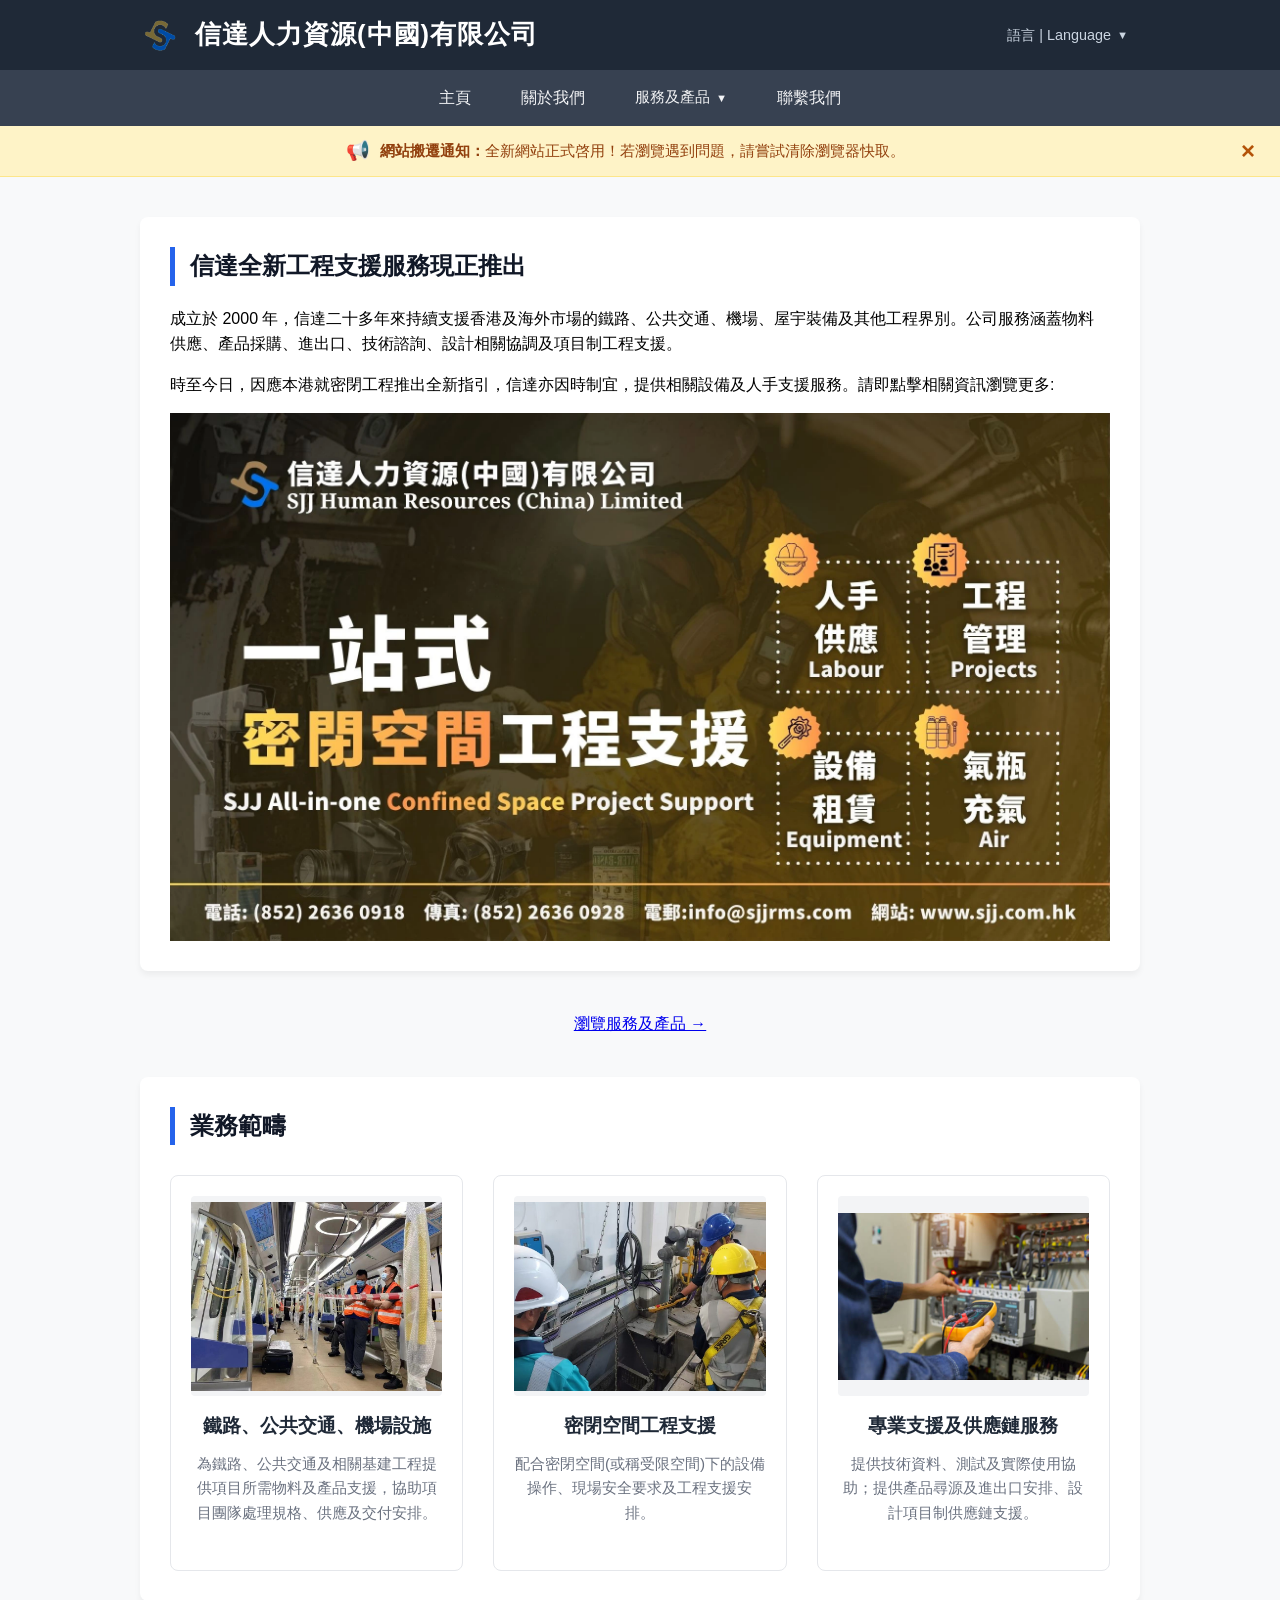
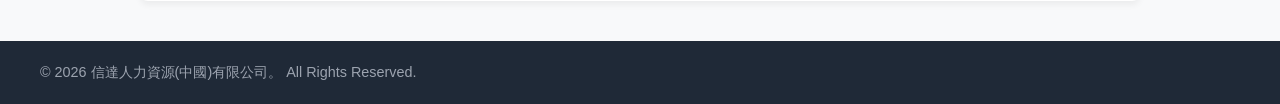
<file: index.html>
<!DOCTYPE html>
<html lang="zh-HK">
<head>
    <meta charset="UTF-8">
    <meta name="viewport" content="width=device-width, initial-scale=1.0">
    <title>Home</title>
    <link rel="stylesheet" href="./assets/css/style.css">
    <link rel="icon" type="image/png" href="./images/SJJ Logo.png">
</head>
<body>
    <header>
    <div class="header-container">
        
        <div class="header-left" style="display: flex; align-items: center; gap: 15px;">
            <img class="header-logo" src="./images/SJJ Logo.png" alt="信達人力資源 Logo">
            <h1>信達人力資源(中國)有限公司</h1>
        </div>
        
        <div class="lang-dropdown">
            <button class="dropbtn">
                語言 | Language <span class="arrow">▼</span>
            </button>
            <div class="dropdown-content">
                <a href="index.html">繁體中文 (ZH)</a>
                <a href="./en/index-en.html">English (EN)</a>
            </div>
        </div>

    	</div>
        </header>

	<nav>
        	<div class="nav-links">
            	<a href="index.html">主頁</a>
            	<a href="./zh/about-us-zh.html">關於我們</a>
            		<div class="nav-dropdown">
                		<button class="nav-dropbtn">服務及產品 <span class="arrow">▼</span></button>
                		<div class="nav-dropdown-content">
					<a href="./zh/services-zh.html">業務總覽</a>
					<a href="./zh/railway-zh.html">鐵路及交通工程</a>
                    			<a href="./zh/confined-space-zh.html">密閉空間工程</a>
                    			<a href="./zh/equipment-zh.html">技術諮詢及支援</a>
					<a href="./zh/supply-zh.html">供應鏈服務</a>
                		</div>
            		</div>
		<a href="./zh/contact-us-zh.html">聯繫我們</a>
        	</div>
          </nav>
	
      <div id="migration-banner" class="announcement-bar">
	<div class="banner-content">
		<span class="banner-icon">📢</span>
		<p><strong>網站搬遷通知：</strong>全新網站正式啓用！若瀏覽遇到問題，請嘗試清除瀏覽器快取。</p>
    	</div>
    	<button class="close-banner-btn" onclick="closeBanner()">&times;</button>
      </div>

    <div class="container">
        <h2>信達全新工程支援服務現正推出</h2>
        <p>成立於 2000 年，信達二十多年來持續支援香港及海外市場的鐵路、公共交通、機場、屋宇裝備及其他工程界別。公司服務涵蓋物料供應、產品採購、進出口、技術諮詢、設計相關協調及項目制工程支援。</p>
        <p>時至今日，因應本港就密閉工程推出全新指引，信達亦因時制宜，提供相關設備及人手支援服務。請即點擊相關資訊瀏覽更多:<strong></strong></p>
	<a href="./zh/confined-space-zh.html">
        <img src="./images/web-banner.webp" alt=SJJ Confined Space Services></div>
</div>

      <div style="text-align: center; margin-top: 0px;">
            <a href="./zh/services-zh.html" class="btn-primary">瀏覽服務及產品 &rarr;</a>
    </div>

<div class="container">
    <h2>業務範疇</h2>
    
    <div class="product-grid">
        
        <div class="product-card">
            <img src="./images/project-load-testing.jpg" alt="鐵路、公共交通、機場設施">
            <h3>鐵路、公共交通、機場設施</h3>
            <p>為鐵路、公共交通及相關基建工程提供項目所需物料及產品支援，協助項目團隊處理規格、供應及交付安排。</p>
        </div>

        <div class="product-card">
            <img src="./images/project-confined-space.jpg" alt="密閉空間工程">
            <h3>密閉空間工程支援</h3>
            <p>配合密閉空間(或稱受限空間)下的設備操作、現場安全要求及工程支援安排。</p>
	  </div>

       	<div class="product-card">
            <img src="./images/stock-eee.jpg" alt="專業設備">
            <h3>專業支援及供應鏈服務</h3>
            <p>提供技術資料、測試及實際使用協助；提供產品尋源及進出口安排、設計項目制供應鏈支援。</p>
            </div>

    </div>
    </div>



    <footer>
        <p>&copy; 2026 信達人力資源(中國)有限公司。 All Rights Reserved.</p>
    </footer>

<script>
    // 網頁載入時，先檢查客戶之前有沒有關閉過
    window.onload = function() {
        if (localStorage.getItem('migrationBannerClosed') === 'true') {
            document.getElementById('migration-banner').style.display = 'none';
        }
    }

    function closeBanner() {
        var banner = document.getElementById('migration-banner');
        banner.style.display = 'none';
        // 在客人的瀏覽器上記住「已關閉」的狀態
        localStorage.setItem('migrationBannerClosed', 'true');
    }
</script>

</body>
</html>
</file>
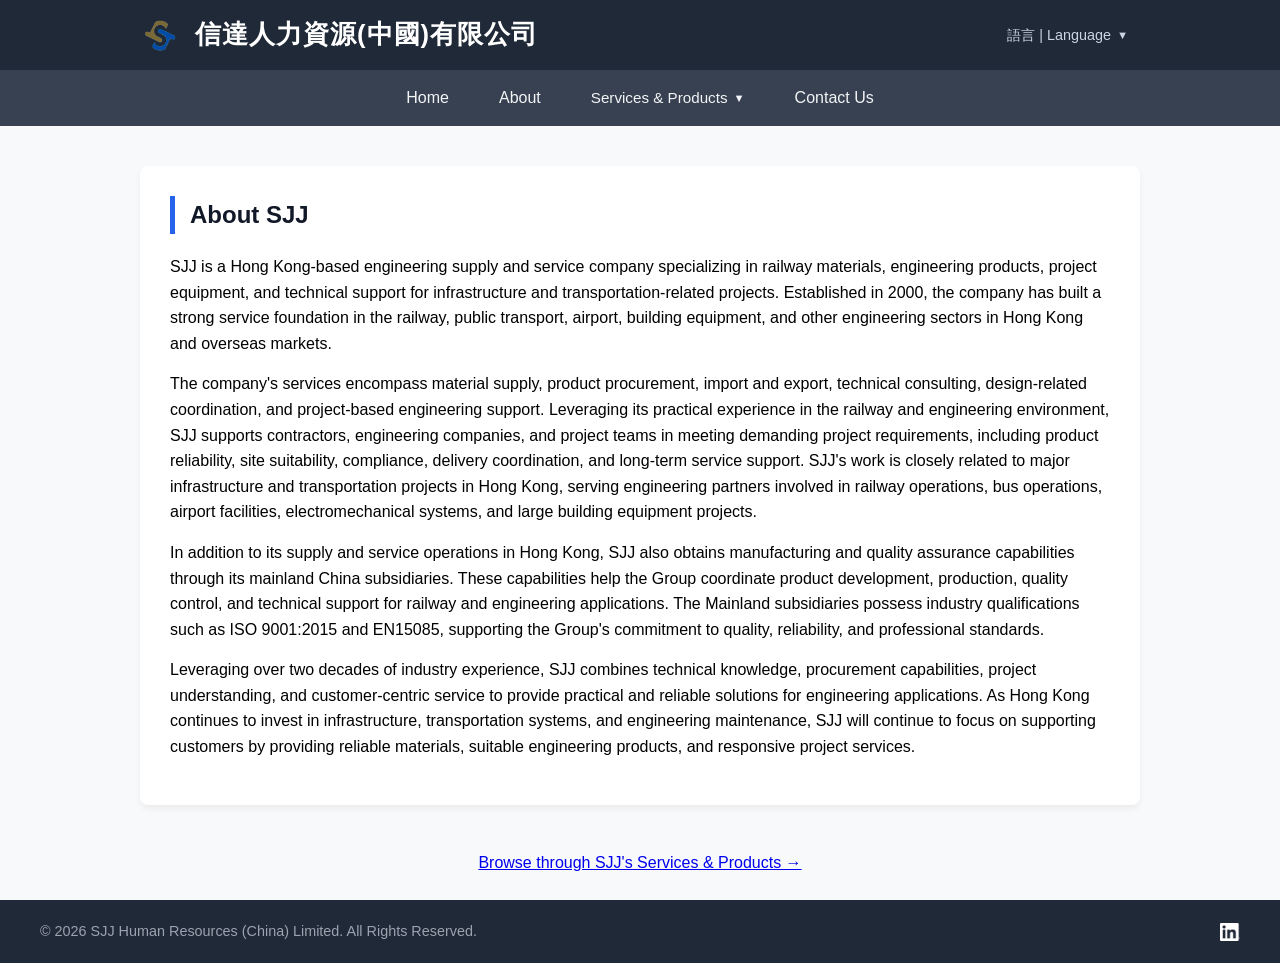
<file: en/about-us-en.html>
<!DOCTYPE html>
<html lang="en">
<head>
    <meta charset="UTF-8">
    <meta name="viewport" content="width=device-width, initial-scale=1.0">
    <title>About</title>
    <link rel="stylesheet" href="../assets/css/style.css">
    <link rel="icon" type="image/png" href="../images/SJJ Logo.png">
</head>
<body>
    <header>
    <div class="header-container">
        
        <div class="header-left" style="display: flex; align-items: center; gap: 15px;">
            <img class="header-logo" src="../images/SJJ Logo.png" alt="信達人力資源 Logo">
            <h1>信達人力資源(中國)有限公司</h1>
        </div>
        
        <div class="lang-dropdown">
            <button class="dropbtn">
                語言 | Language <span class="arrow">▼</span>
            </button>
            <div class="dropdown-content">
                <a href="../zh/about-us-zh.html">繁體中文 (ZH)</a>
                <a href="./about-us-en.html">English (EN)</a>
            </div>
        </div>

    	</div>
      </header>

	<nav>
        	<div class="nav-links">
            	<a href="./index-en.html">Home</a>
            	<a href="./about-us-en.html">About</a>
            		<div class="nav-dropdown">
                		<button class="nav-dropbtn">Services & Products <span class="arrow">▼</span></button>
                		<div class="nav-dropdown-content">
					<a href="./services-en.html">Overview</a>
					<a href="./railway-en.html">Railway Material Supply</a>
                    			<a href="./confined-space-en.html">Confined Space Project Support</a>
                    			<a href="./equipment-en.html">Consultation and Tech Support</a>
					<a href="./supply-en.html">Supply Chain</a>
                		</div>
            		</div>
		<a href="./contact-us-en.html">Contact Us</a>
        	</div>
          </nav>


    <div class="container">
        <h2>About SJJ</h2>
        <p>SJJ is a Hong Kong-based engineering supply and service company specializing in railway materials, engineering products, project equipment, and technical support for infrastructure and transportation-related projects. Established in 2000, the company has built a strong service foundation in the railway, public transport, airport, building equipment, and other engineering sectors in Hong Kong and overseas markets.</p>

	<p>The company's services encompass material supply, product procurement, import and export, technical consulting, design-related coordination, and project-based engineering support. Leveraging its practical experience in the railway and engineering environment, SJJ supports contractors, engineering companies, and project teams in meeting demanding project requirements, including product reliability, site suitability, compliance, delivery coordination, and long-term service support. SJJ's work is closely related to major infrastructure and transportation projects in Hong Kong, serving engineering partners involved in railway operations, bus operations, airport facilities, electromechanical systems, and large building equipment projects.</p>

	<p>In addition to its supply and service operations in Hong Kong, SJJ also obtains manufacturing and quality assurance capabilities through its mainland China subsidiaries. These capabilities help the Group coordinate product development, production, quality control, and technical support for railway and engineering applications. The Mainland subsidiaries possess industry qualifications such as ISO 9001:2015 and EN15085, supporting the Group's commitment to quality, reliability, and professional standards.</p>
			
	<p>Leveraging over two decades of industry experience, SJJ combines technical knowledge, procurement capabilities, project understanding, and customer-centric service to provide practical and reliable solutions for engineering applications. As Hong Kong continues to invest in infrastructure, transportation systems, and engineering maintenance, SJJ will continue to focus on supporting customers by providing reliable materials, suitable engineering products, and responsive project services. </p>
    </div>

       <div style="text-align: center; margin-top: 5px;margin-bottom: 25px;">
            <a href="./services-zh.html" class="btn-primary">Browse through SJJ's Services & Products &rarr;</a>
    </div>

    <footer>
	<p>&copy; 2026 SJJ Human Resources (China) Limited. All Rights Reserved. </p>
	<a href="https://www.linkedin.com/company/sjjhr"> <img src="../images/in-logo/InBug-White.png" alt="LinkedIn" width="20" height="15"></a>
    </footer>


</body>
</html>
</file>
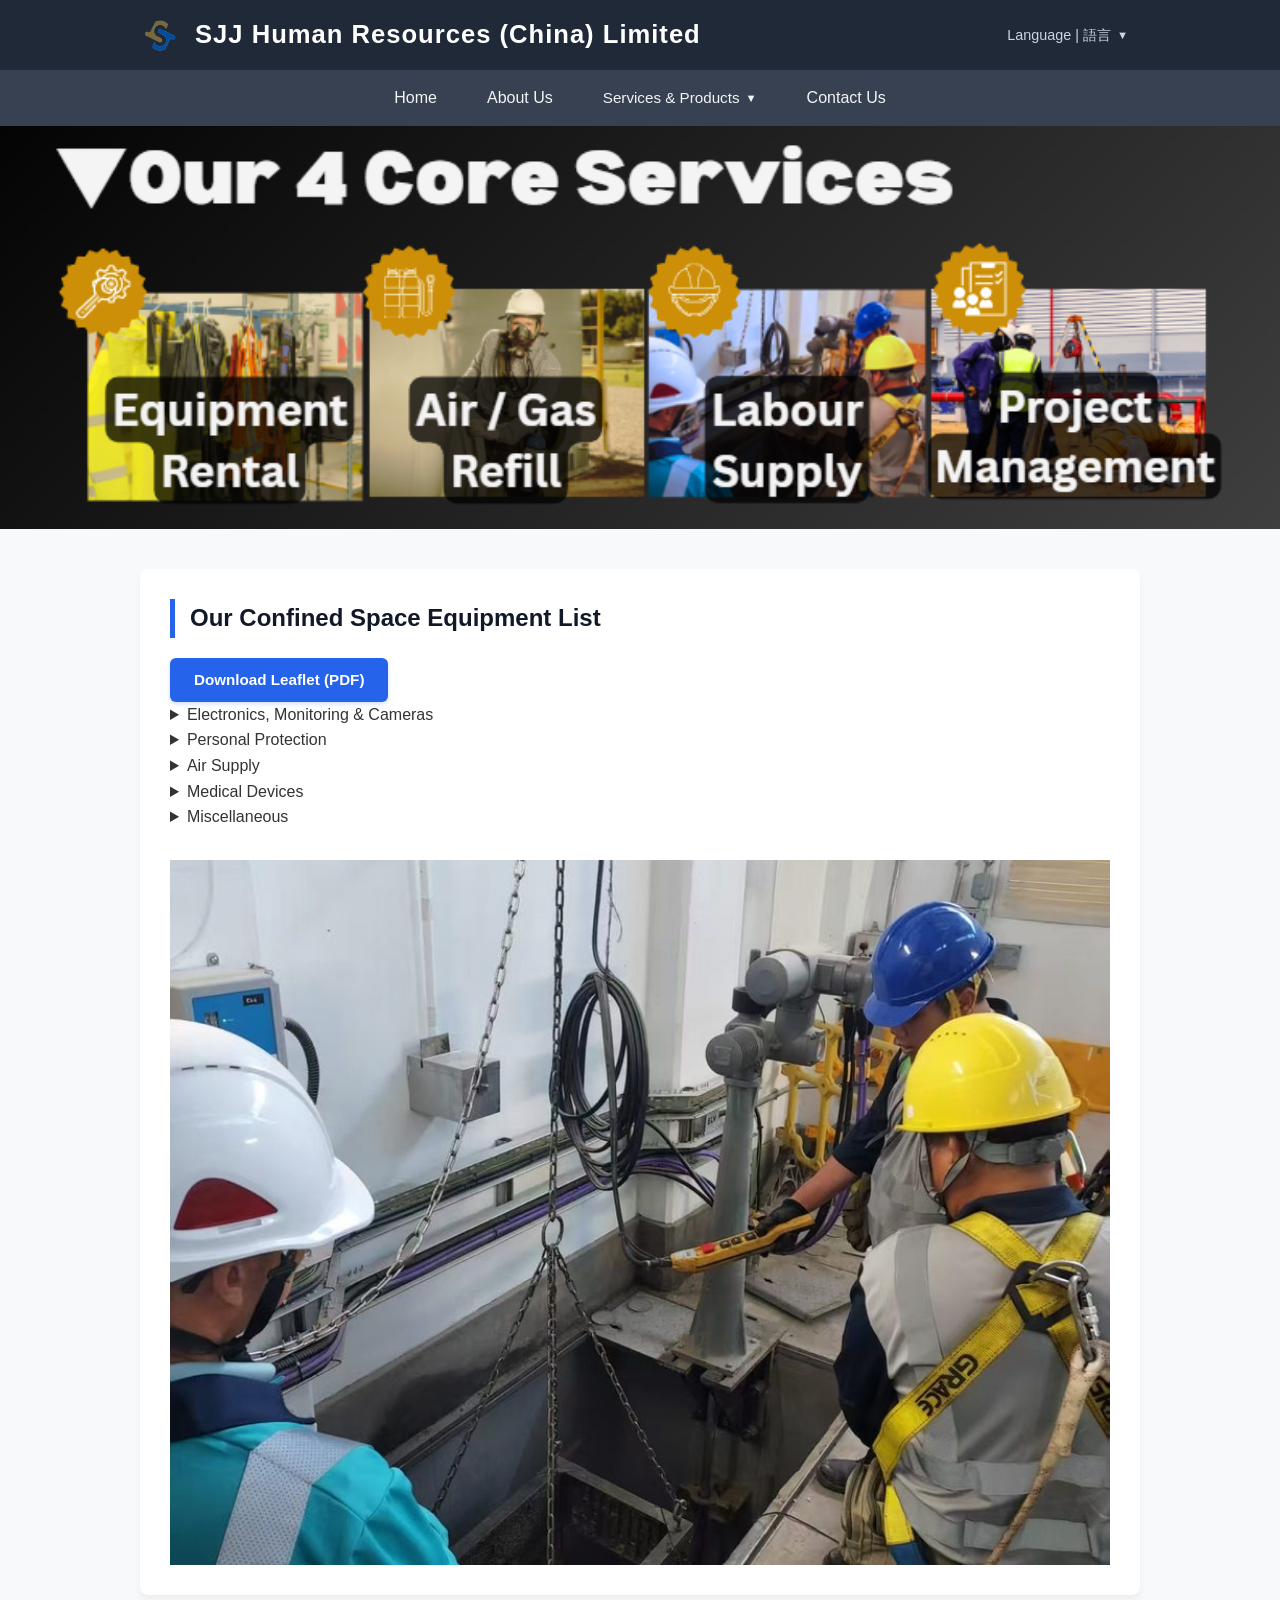
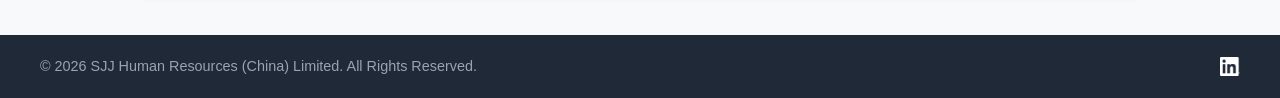
<file: en/confined-space-en.html>
<!DOCTYPE html>
<html lang="en">
<head>
    <meta charset="UTF-8">
    <meta name="viewport" content="width=device-width, initial-scale=1.0">
    <title>Confined Space Equipment - SJJ Human Resources</title>
    <link rel="stylesheet" href="../assets/css/style.css">
    <link rel="icon" type="image/png" href="../images/SJJ Logo.png">
</head>
<body>

    <header>
        <div class="header-container">
            
            <div class="header-left" style="display: flex; align-items: center; gap: 15px;">
                <img class="header-logo" src="../images/SJJ Logo.png" alt="SJJ Human Resources Logo">
                <h1>SJJ Human Resources (China) Limited</h1>
            </div>
            
            <div class="lang-dropdown">
                <button class="dropbtn">
                    Language | 語言 <span class="arrow">▼</span>
                </button>
                <div class="dropdown-content">
                    <a href="../zh/confined-space-zh.html">繁體中文 (ZH)</a>
                    <a href="./confined-space-en.html">English (EN)</a>
                </div>
            </div>

        </div>
    </header>

    <nav>
        <div class="nav-links">
            <a href="./index-en.html">Home</a>
            <a href="./about-us-en.html">About Us</a>
            <div class="nav-dropdown">
                <button class="nav-dropbtn">Services & Products <span class="arrow">▼</span></button>
                <div class="nav-dropdown-content">
                    <a href="./services-en.html">Overview</a>
                    <a href="./railway-en.html">Railway Material Supply</a>
                    <a href="./confined-space-en.html">Confined Space Project Support</a>
                    <a href="./equipment-en.html">Consultation and Tech Support</a>
                    <a href="./supply-en.html">Supply Chain</a>
                </div>
            </div>
            <a href="./contact-us-en.html">Contact Us</a>
        </div>
    </nav>
      <img src="../images/cs-overview-en.png" alt="Confined Space Coverage">
    <div class="container">
        <div class="title-bar">
            <h2>Our Confined Space Equipment List</h2>
            <a href="../documents/(Dark) Leaflet SJJ Confined Space.pdf" target="_blank" download class="btn-download">Download Leaflet (PDF)</a>
        </div>

        <div class="product-accordion">

            <!-- Electronics Section -->
            <details class="accordion-item">
                <summary class="accordion-header">
                    <span class="product-title">Electronics, Monitoring & Cameras</span>
                </summary>
                <div class="accordion-content">
                    <div class="product-slider">
                        
                        <div class="slider-card">
                            <div class="badge">New</div>
                            <img src="../images/CS Products/Surveillance-Standard.webp" alt="Portable Surveillance System">
                            <h3>Portable Surveillance System (with Camera, Mount, Router & SD Card)</h3>
                            <p>Complete turnkey system designed for real-time monitoring, continuous recording, and data storage.</p>
                            <a href="#" class="btn-download-sm">View Specifications &rarr;</a>
                        </div>

                        <div class="slider-card">
                            <img src="../images/CS Products/IW5133.webp" alt="Headlamp">
                            <h3>Headlamp</h3>
                            <p>Waterproof and explosion-proof, suitable for high-risk environments.</p>
                            <a href="#" class="btn-download-sm">View Specifications &rarr;</a>
                        </div>

                        <div class="slider-card">
                            <img src="../images/CS Products/ALTAIR-4XR.webp" alt="Gas Detector">
                            <h3>Gas Detector</h3>
                            <p>Detects multiple gas types in real-time to ensure job site safety.</p>
                            <a href="#" class="btn-download-sm">View Specifications &rarr;</a>
                        </div>

                        <div class="slider-card">
                            <img src="../images/CS Products/MOTION SCOUT 2.webp" alt="Personal Alarm Safety System">
                            <h3>Personal Alarm Safety System (PASS Device)</h3>
                            <p>Ultra-fast 1-second response time, designed for pre-entry testing in restricted spaces.</p>
                            <a href="#" class="btn-download-sm">View Specifications &rarr;</a>
                        </div>

                        <div class="slider-card">
                            <img src="../images/CS Products/XiR P6600i.webp" alt="Walkie-Talkie">
                            <h3>Two-Way Radio / Walkie-Talkie</h3>
                            <p>High signal penetration ensuring stable, uninterrupted communication deep underground.</p>
                            <a href="#" class="btn-download-sm">View Specifications &rarr;</a>
                        </div>

                    </div>
                </div>
            </details>

            <!-- Personal Protection Section -->
            <details class="accordion-item">
                <summary class="accordion-header">
                    <span class="product-title">Personal Protection</span>
                </summary>
                <div class="accordion-content">
                    <div class="product-slider">
                        
                        <div class="slider-card">
                            <div class="badge">Popular</div>
                            <img src="../images/CS Products/Rescue-Ropes.webp" alt="Independent Life Line">
                            <h3>Independent Life Line</h3>
                            <p>High-tensile strength lifeline designed for entry and emergency retrieval.</p>
                            <a href="#" class="btn-download-sm">View Specifications &rarr;</a>
                        </div>

                        <div class="slider-card">
                            <img src="../images/CS Products/Buckle.webp" alt="Fall Arrester">
                            <h3>Fall Arrester / Rope Grab</h3>
                            <p>Automatic locking protection mechanism for safe vertical ascent and descent.</p>
                            <a href="#" class="btn-download-sm">View Specifications &rarr;</a>
                        </div>

                        <div class="slider-card">
                            <img src="../images/CS Products/Extinguisher.webp" alt="Fire Extinguisher">
                            <h3>Fire Extinguisher</h3>
                            <p>Compact and portable fire suppression equipment for emergency site response.</p>
                            <a href="#" class="btn-download-sm">View Specifications &rarr;</a>
                        </div>

                        <div class="slider-card">
                            <img src="../images/CS Products/KARAM-PN-25S.webp" alt="Safety Harness with Twin Lanyard">
                            <h3>Full Body Safety Harness with Twin Lanyard</h3>
                            <p>Ergonomic full-body harness featuring shock-absorbing lanyards for fall protection.</p>
                            <a href="#" class="btn-download-sm">View Specifications &rarr;</a>
                        </div>

                    </div>
                </div>
            </details>

            <!-- Air Supply Section -->
            <details class="accordion-item">
                <summary class="accordion-header">
                    <span class="product-title">Air Supply</span>
                </summary>
                <div class="accordion-content">
                    <div class="product-slider">
                        
                        <div class="slider-card">
                            <div class="badge">Popular</div>
                            <img src="../images/CS Products/Airboss-active-sideview.webp" alt="Carbon Fiber Composite Cylinder">
                            <h3>Carbon Fiber Fully Wrapped Aluminum Core Air Cylinder A1</h3>
                            <p>Lightweight high-pressure air cylinder for extended operational breathing support.</p>
                            <a href="#" class="btn-download-sm">View Specifications &rarr;</a>
                        </div>

                        <div class="slider-card">
                            <img src="../images/CS Products/DHK PSS 3200.webp" alt="Breathing Apparatus">
                            <h3>Self-Contained Breathing Apparatus (SCBA)</h3>
                            <p>Provides essential respiratory protection in oxygen-deficient environments.</p>
                            <a href="#" class="btn-download-sm">View Specifications &rarr;</a>
                        </div>

                        <div class="slider-card">
                            <img src="../images/CS Products/AirValve.webp" alt="Air Supply Valve">
                            <h3>Air Supply Valve</h3>
                            <p>Precision control valve ensuring smooth airflow delivery to the mask.</p>
                            <a href="#" class="btn-download-sm">View Specifications &rarr;</a>
                        </div>

                        <div class="slider-card">
                            <img src="../images/CS Products/NOVA-P-EPDM-PC.webp" alt="Full Face Mask">
                            <h3>Full Face Respiratory Mask</h3>
                            <p>Wide-view full facepiece delivering an airtight seal and high visibility.</p>
                            <a href="#" class="btn-download-sm">View Specifications &rarr;</a>
                        </div>

                    </div>
                </div>
            </details>

            <!-- Medical Devices Section -->
            <details class="accordion-item">
                <summary class="accordion-header">
                    <span class="product-title">Medical Devices</span>
                </summary>
                <div class="accordion-content">
                    <div class="product-slider">
                        
                        <div class="slider-card">
                            <div class="badge">Popular</div>
                            <img src="../images/CS Products/Box.webp" alt="First Aid Kit">
                            <h3>First Aid Kit</h3>
                            <p>Comprehensive emergency trauma kit for rapid injury response on site.</p>
                            <a href="#" class="btn-download-sm">View Specifications &rarr;</a>
                        </div>

                        <div class="slider-card">
                            <img src="../images/CS Products/Resucitator.webp" alt="Resuscitation Unit">
                            <h3>Resuscitation Kit</h3>
                            <p>Manual resuscitator for immediate artificial ventilation in emergencies.</p>
                            <a href="#" class="btn-download-sm">View Specifications &rarr;</a>
                        </div>

                        <div class="slider-card">
                            <img src="../images/CS Products/WJD1-3A.webp" alt="Rescue Stretcher">
                            <h3>Rescue Stretcher</h3>
                            <p>Heavy-duty stretcher designed for vertical and horizontal patient evacuation.</p>
                            <a href="#" class="btn-download-sm">View Specifications &rarr;</a>
                        </div>

                    </div>
                </div>
            </details>

            <!-- Miscellaneous Section -->
            <details class="accordion-item">
                <summary class="accordion-header">
                    <span class="product-title">Miscellaneous</span>
                </summary>
                <div class="accordion-content">
                    <div class="product-slider">
                        
                        <div class="slider-card">
                            <img src="../images/CS Products/Blower.webp" alt="Ventilation Blower">
                            <h3>Ventilation Blower</h3>
                            <p>High-capacity air mover to purge toxic fumes and inject fresh air into confined spaces.</p>
                            <a href="#" class="btn-download-sm">View Specifications &rarr;</a>
                        </div>

                        <div class="slider-card">
                            <img src="../images/CS Products/Banner.webp" alt="Warning Banner">
                            <h3>Confined Space Warning Banner</h3>
                            <p>High-visibility safety banner to alert personnel and restrict entry.</p>
                            <a href="#" class="btn-download-sm">View Specifications &rarr;</a>
                        </div>

                        <div class="slider-card">
                            <img src="../images/CS Products/KARAM-PN800-801.webp" alt="Rescue Tripod">
                            <h3>Rescue Tripod System</h3>
                            <p>Aluminum tripod equipped with a manual winch for secure retrieval operations.</p>
                            <a href="#" class="btn-download-sm">View Specifications &rarr;</a>
                        </div>

                    </div>
                </div>
            </details>

        </div> <!-- end .product-accordion -->

        <div style="margin-top: 30px;">
            <img src="../images/project-confined-space.jpg" alt="Confined Space Project" style="width: 100%; height: auto;">
        </div>

    </div> <!-- end .container -->

    <footer>
        <p>&copy; 2026 SJJ Human Resources (China) Limited. All Rights Reserved.</p>
        <a href="https://www.linkedin.com/company/sjjhr" target="_blank" rel="noopener noreferrer">
            <img src="../images/in-logo/InBug-White.png" alt="LinkedIn" width="20" height="15">
        </a>
    </footer>

</body>
</html>
</file>
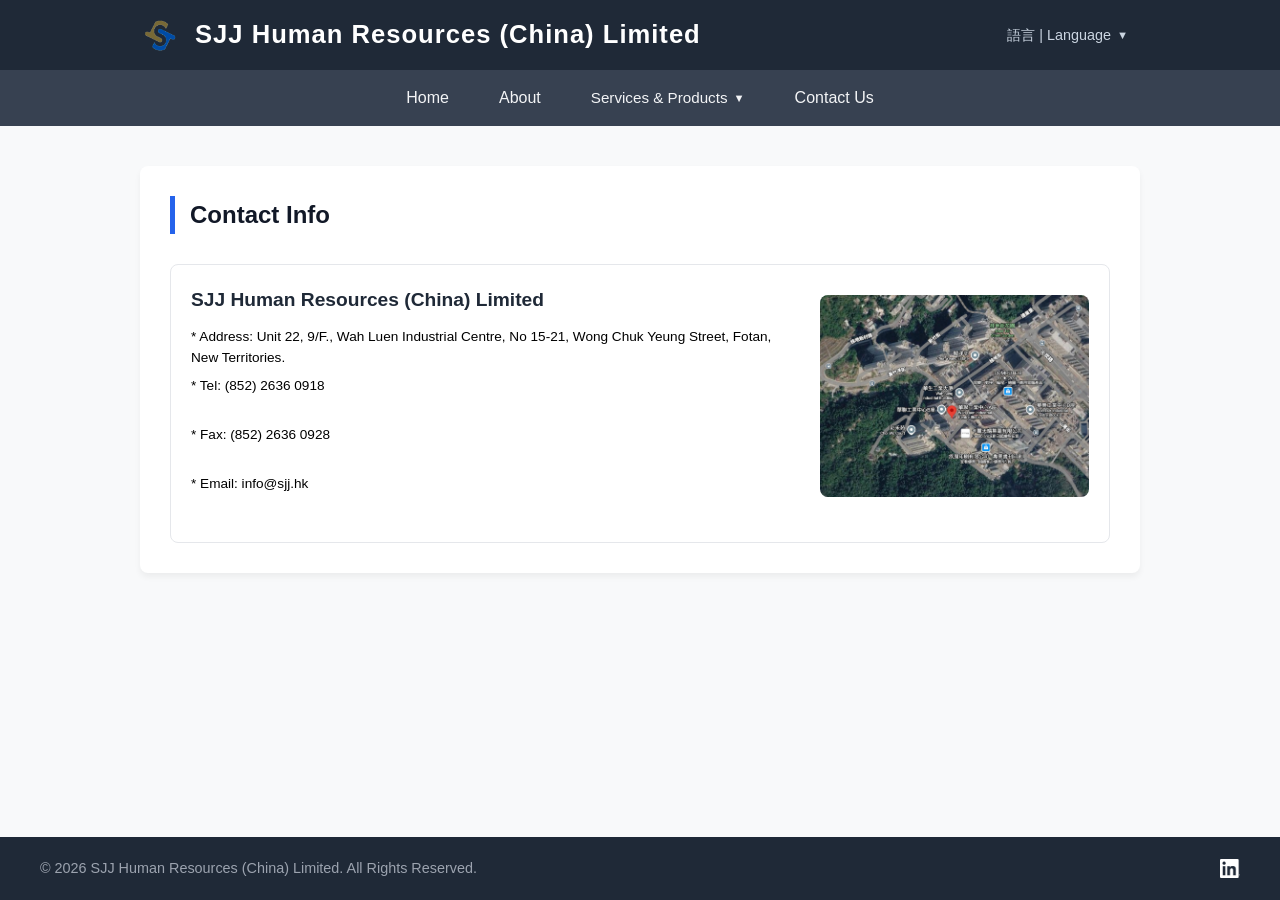
<file: en/contact-us-en.html>
<!DOCTYPE html>
<html lang="zh-HK">
<head>
    <meta charset="UTF-8">
    <meta name="viewport" content="width=device-width, initial-scale=1.0">
    <title>Contact</title>
    <link rel="stylesheet" href="../assets/css/style.css">
    <link rel="icon" type="image/png" href="../images/SJJ Logo.png">
</head>
<body>
    <header>
    <div class="header-container">
        
        <div class="header-left" style="display: flex; align-items: center; gap: 15px;">
            <img class="header-logo" src="../images/SJJ Logo.png" alt="信達人力資源 Logo">
            <h1>SJJ Human Resources (China) Limited</h1>
        </div>
        
        <div class="lang-dropdown">
            <button class="dropbtn">
                語言 | Language <span class="arrow">▼</span>
            </button>
            <div class="dropdown-content">
                <a href="../zh/contact-us-zh.html">繁體中文 (ZH)</a>
                <a href="./contact-us-en.html">English (EN)</a>
            </div>
        </div>

    	</div>
      </header>

	<nav>
        	<div class="nav-links">
            	<a href="./index-en.html">Home</a>
            	<a href="./about-us-en.html">About</a>
            		<div class="nav-dropdown">
                		<button class="nav-dropbtn">Services & Products <span class="arrow">▼</span></button>
                		<div class="nav-dropdown-content">
					<a href="./services-en.html">Overview</a>
					<a href="./railway-en.html">Railway Material Supply</a>
                    			<a href="./confined-space-en.html">Confined Space Project Support</a>
                    			<a href="./equipment-en.html">Consultation and Tech Support</a>
					<a href="./supply-en.html">Supply Chain</a>
                		</div>
            		</div>
		<a href="./contact-us-en.html">Contact Us</a>
        	</div>
	</nav>


<div class="container contact-page-container">
    <h2>Contact Info</h2>
    
    <div class="product-grid">
        <div class="product-card">
            <div class="card-body">
                <div class="card-text">
                    <h3>SJJ Human Resources (China) Limited</h3>
                       <div class="contact-info">
                        <p>* Address: Unit 22, 9/F., Wah Luen Industrial Centre, No 15-21, Wong Chuk Yeung Street, Fotan, New Territories.</p>
                        <p>* Tel: (852) 2636 0918</p>
			<p>* Fax: (852) 2636 0928</strong></p>
			<p>* Email: info@sjj.hk</strong></p>
                    </div>
                </div>
                <div class="card-media">
                    <a href="https://maps.app.goo.gl/3NzE99c7s5Vp98X76"><img src="../images/map.jpg"alt=Location></a>
                </div>
            </div>
        </div>
        </div>
</div>

    <footer>
	<p>&copy; 2026 SJJ Human Resources (China) Limited. All Rights Reserved. </p>
	<a href="https://www.linkedin.com/company/sjjhr"> <img src="../images/in-logo/InBug-White.png" alt="LinkedIn" width="20" height="15"></a>
    </footer>

</body>
</html>
</file>
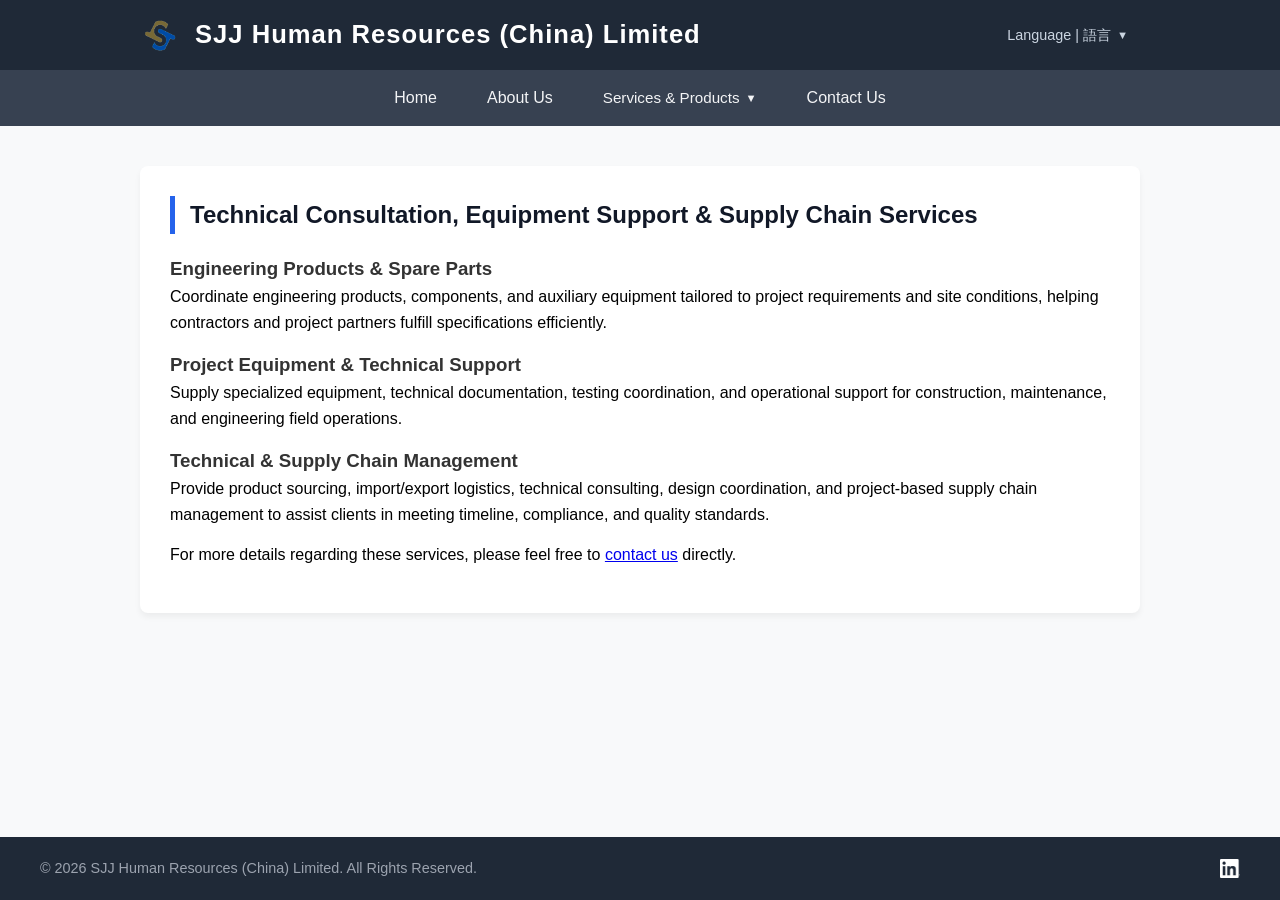
<file: en/equipment-en.html>
<!DOCTYPE html>
<html lang="en">
<head>
    <meta charset="UTF-8">
    <meta name="viewport" content="width=device-width, initial-scale=1.0">
    <title>Supply Chain & Support Services - SJJ Human Resources</title>
    <link rel="stylesheet" href="../assets/css/style.css">
    <link rel="icon" type="image/png" href="../images/SJJ Logo.png">
</head>
<body>

    <header>
        <div class="header-container">
            
            <div class="header-left" style="display: flex; align-items: center; gap: 15px;">
                <img class="header-logo" src="../images/SJJ Logo.png" alt="SJJ Human Resources Logo">
                <h1>SJJ Human Resources (China) Limited</h1>
            </div>
            
            <div class="lang-dropdown">
                <button class="dropbtn">
                    Language | 語言 <span class="arrow">▼</span>
                </button>
                <div class="dropdown-content">
                    <a href="../zh/supply-zh.html">繁體中文 (ZH)</a>
                    <a href="./supply-en.html">English (EN)</a>
                </div>
            </div>

        </div>
    </header>

    <nav>
        <div class="nav-links">
            <a href="./index-en.html">Home</a>
            <a href="./about-us-en.html">About Us</a>
            <div class="nav-dropdown">
                <button class="nav-dropbtn">Services & Products <span class="arrow">▼</span></button>
                <div class="nav-dropdown-content">
                    <a href="./services-en.html">Overview</a>
                    <a href="./railway-en.html">Railway Material Supply</a>
                    <a href="./confined-space-en.html">Confined Space Project Support</a>
                    <a href="./equipment-en.html">Consultation and Tech Support</a>
                    <a href="./supply-en.html">Supply Chain</a>
                </div>
            </div>
            <a href="./contact-us-en.html">Contact Us</a>
        </div>
    </nav>

    <div class="container">
        <h2>Technical Consultation, Equipment Support & Supply Chain Services</h2>
        
        <h3>Engineering Products & Spare Parts</h3>
        <p>Coordinate engineering products, components, and auxiliary equipment tailored to project requirements and site conditions, helping contractors and project partners fulfill specifications efficiently.</p>
        
        <h3>Project Equipment & Technical Support</h3>
        <p>Supply specialized equipment, technical documentation, testing coordination, and operational support for construction, maintenance, and engineering field operations.</p>
        
        <h3>Technical & Supply Chain Management</h3>
        <p>Provide product sourcing, import/export logistics, technical consulting, design coordination, and project-based supply chain management to assist clients in meeting timeline, compliance, and quality standards.</p>
        
        <p>For more details regarding these services, please feel free to <a href="./contact-us-en.html">contact us</a> directly.</p>
    </div>

    <footer>
        <p>&copy; 2026 SJJ Human Resources (China) Limited. All Rights Reserved.</p>
        <a href="https://www.linkedin.com/company/sjjhr" target="_blank" rel="noopener noreferrer">
            <img src="../images/in-logo/InBug-White.png" alt="LinkedIn" width="20" height="15">
        </a>
    </footer>

</body>
</html>
</file>
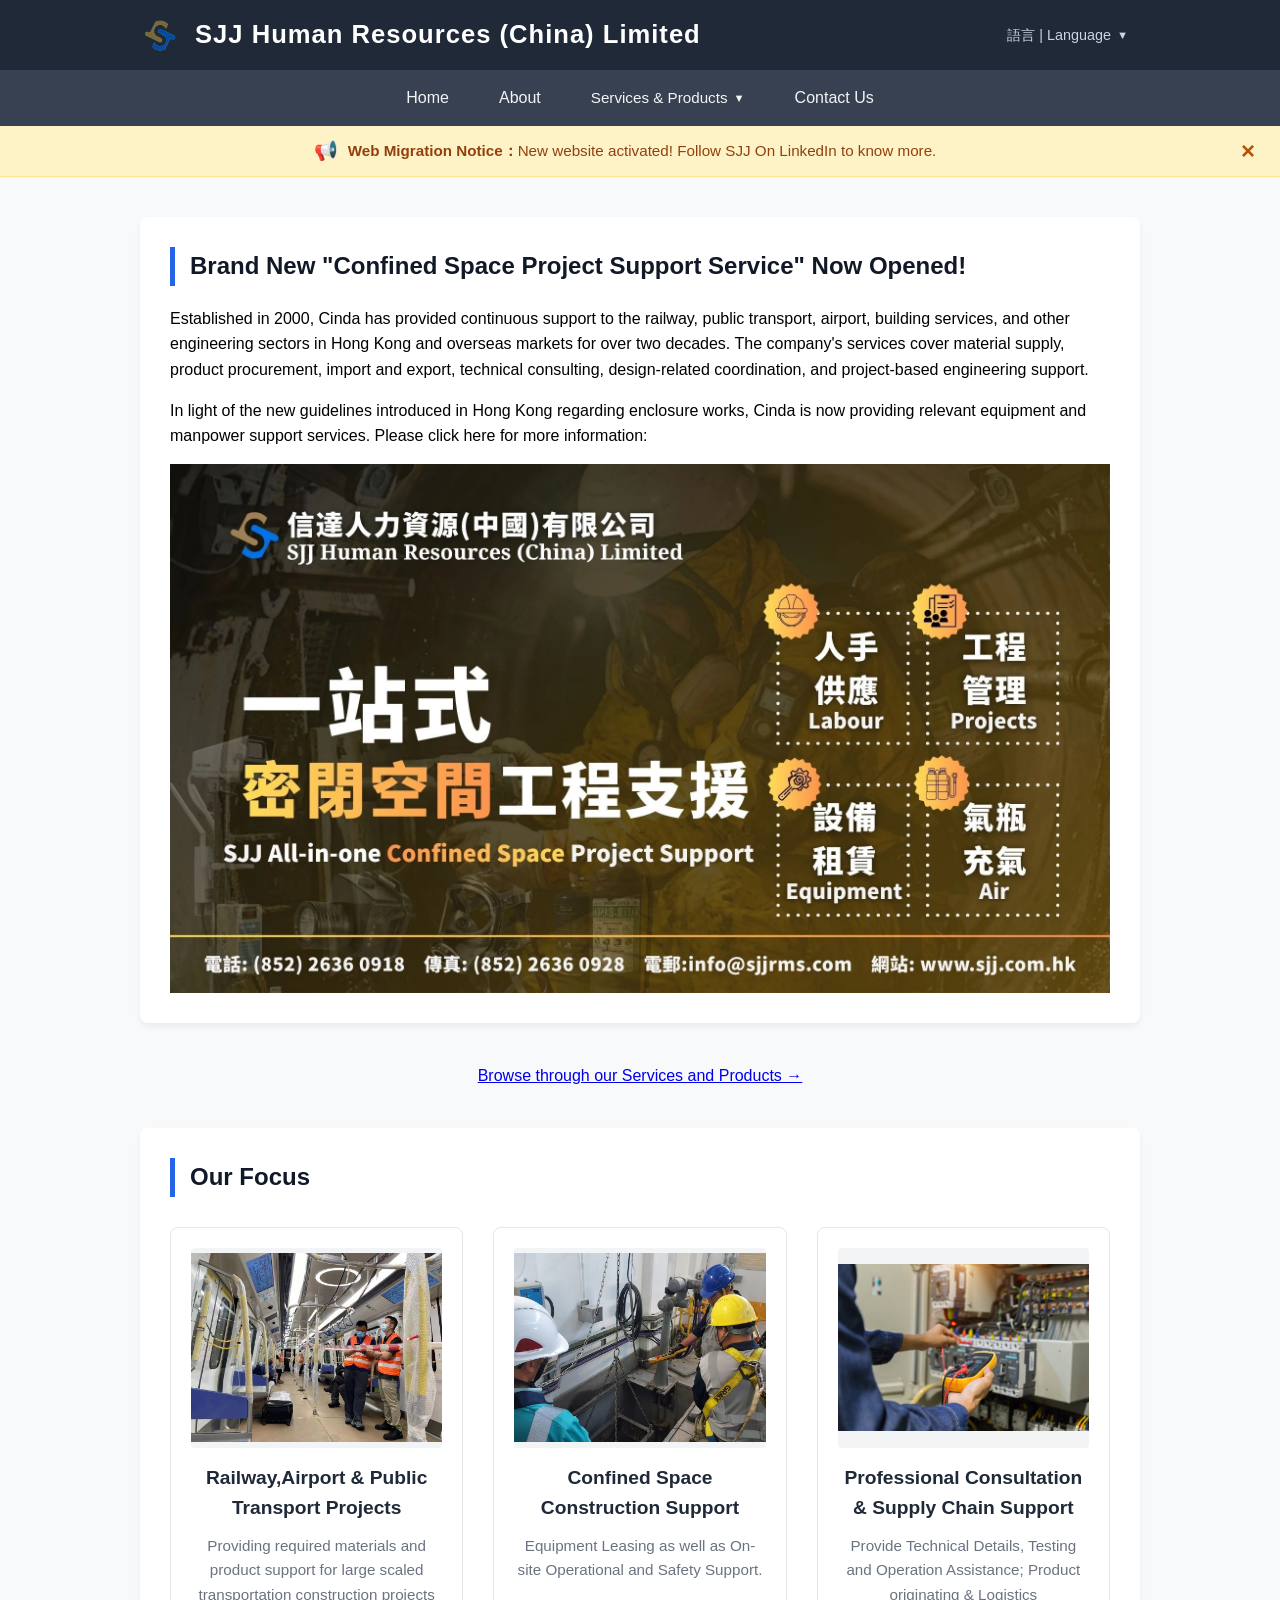
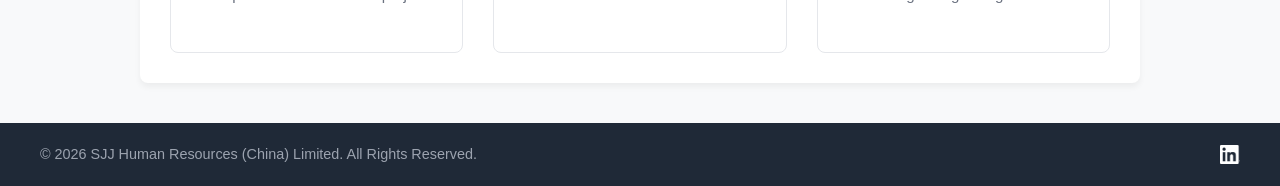
<file: en/index-en.html>
<!DOCTYPE html>
<html lang="en">
<head>
    <meta charset="UTF-8">
    <meta name="viewport" content="width=device-width, initial-scale=1.0">
    <title>Home</title>
    <link rel="stylesheet" href="../assets/css/style.css">
    <link rel="icon" type="image/png" href="../images/SJJ Logo.png">
</head>
<body>
    <header>
    <div class="header-container">
        
        <div class="header-left" style="display: flex; align-items: center; gap: 15px;">
            <img class="header-logo" src="../images/SJJ Logo.png" alt="SJJ Logo">
            <h1>SJJ Human Resources (China) Limited</h1>
        </div>
        
        <div class="lang-dropdown">
            <button class="dropbtn">
                語言 | Language <span class="arrow">▼</span>
            </button>
            <div class="dropdown-content">
                <a href="../index.html">繁體中文 (ZH)</a>
                <a href="./index-en.html">English (EN)</a>
            </div>
        </div>

    	</div>
        </header>

	<nav>
        	<div class="nav-links">
            	<a href="./index-en.html">Home</a>
            	<a href="./about-us-en.html">About</a>
            		<div class="nav-dropdown">
                		<button class="nav-dropbtn">Services & Products <span class="arrow">▼</span></button>
                		<div class="nav-dropdown-content">
					<a href="./services-en.html">Overview</a>
					<a href="./railway-en.html">Railway Material Supply</a>
                    			<a href="./confined-space-en.html">Confined Space Project Support</a>
                    			<a href="./equipment-en.html">Consultation and Tech Support</a>
					<a href="./supply-en.html">Supply Chain</a>
                		</div>
            		</div>
		<a href="./contact-us-en.html">Contact Us</a>
        	</div>
          </nav>
	
      <div id="migration-banner" class="announcement-bar">
	<div class="banner-content">
		<span class="banner-icon">📢</span>
		<p><strong>Web Migration Notice：</strong>New website activated! Follow SJJ On LinkedIn to know more.</p>
    	</div>
    	<button class="close-banner-btn" onclick="closeBanner()">&times;</button>
      </div>

    <div class="container">
        <h2>Brand New "Confined Space Project Support Service" Now Opened!</h2>
        <p>Established in 2000, Cinda has provided continuous support to the railway, public transport, airport, building services, and other engineering sectors in Hong Kong and overseas markets for over two decades. The company's services cover material supply, product procurement, import and export, technical consulting, design-related coordination, and project-based engineering support.</p>
        <p>In light of the new guidelines introduced in Hong Kong regarding enclosure works, Cinda is now providing relevant equipment and manpower support services. Please click here for more information:<strong></strong></p>
	<a href="../zh/confined-space-en.html">
        <img src="../images/web-banner.webp" alt=SJJ Confined Space Services></div>
</div>

      <div style="text-align: center; margin-top: 0px;">
            <a href="./services-en.html" class="btn-primary">Browse through our Services and Products &rarr;</a>
    </div>

<div class="container">
    <h2>Our Focus</h2>
    
    <div class="product-grid">
        
        <div class="product-card">
            <img src="../images/project-load-testing.jpg" alt="Railway,Public Transport, Airport Projects">
            <h3>Railway,Airport & Public Transport Projects</h3>
            <p>Providing required materials and product support for large scaled transportation construction projects</p>
        </div>

        <div class="product-card">
            <img src="../images/project-confined-space.jpg" alt="Confined Space Project Support">
            <h3>Confined Space Construction Support</h3>
            <p>Equipment Leasing as well as On-site Operational and Safety Support.</p>
	  </div>

       	<div class="product-card">
            <img src="../images/stock-eee.jpg" alt="Professional Services">
            <h3>Professional Consultation & Supply Chain Support</h3>
            <p>Provide Technical Details, Testing and Operation Assistance; Product originating & Logistics</p>

    </div> </div>
	</div>

    <footer>
	<p>© 2026 SJJ Human Resources (China) Limited. All Rights Reserved.</p>
	<a href="https://www.linkedin.com/company/sjjhr"> <img src="../images/in-logo/InBug-White.png" alt="LinkedIn" width="20" height="15"></a>
    </footer>

<script>
    window.onload = function() {
        if (localStorage.getItem('migrationBannerClosed') === 'true') {
            document.getElementById('migration-banner').style.display = 'none';
        }
    }

    function closeBanner() {
        var banner = document.getElementById('migration-banner');
        banner.style.display = 'none';
        localStorage.setItem('migrationBannerClosed', 'true');
    }
</script>

</body>
</html>
</file>
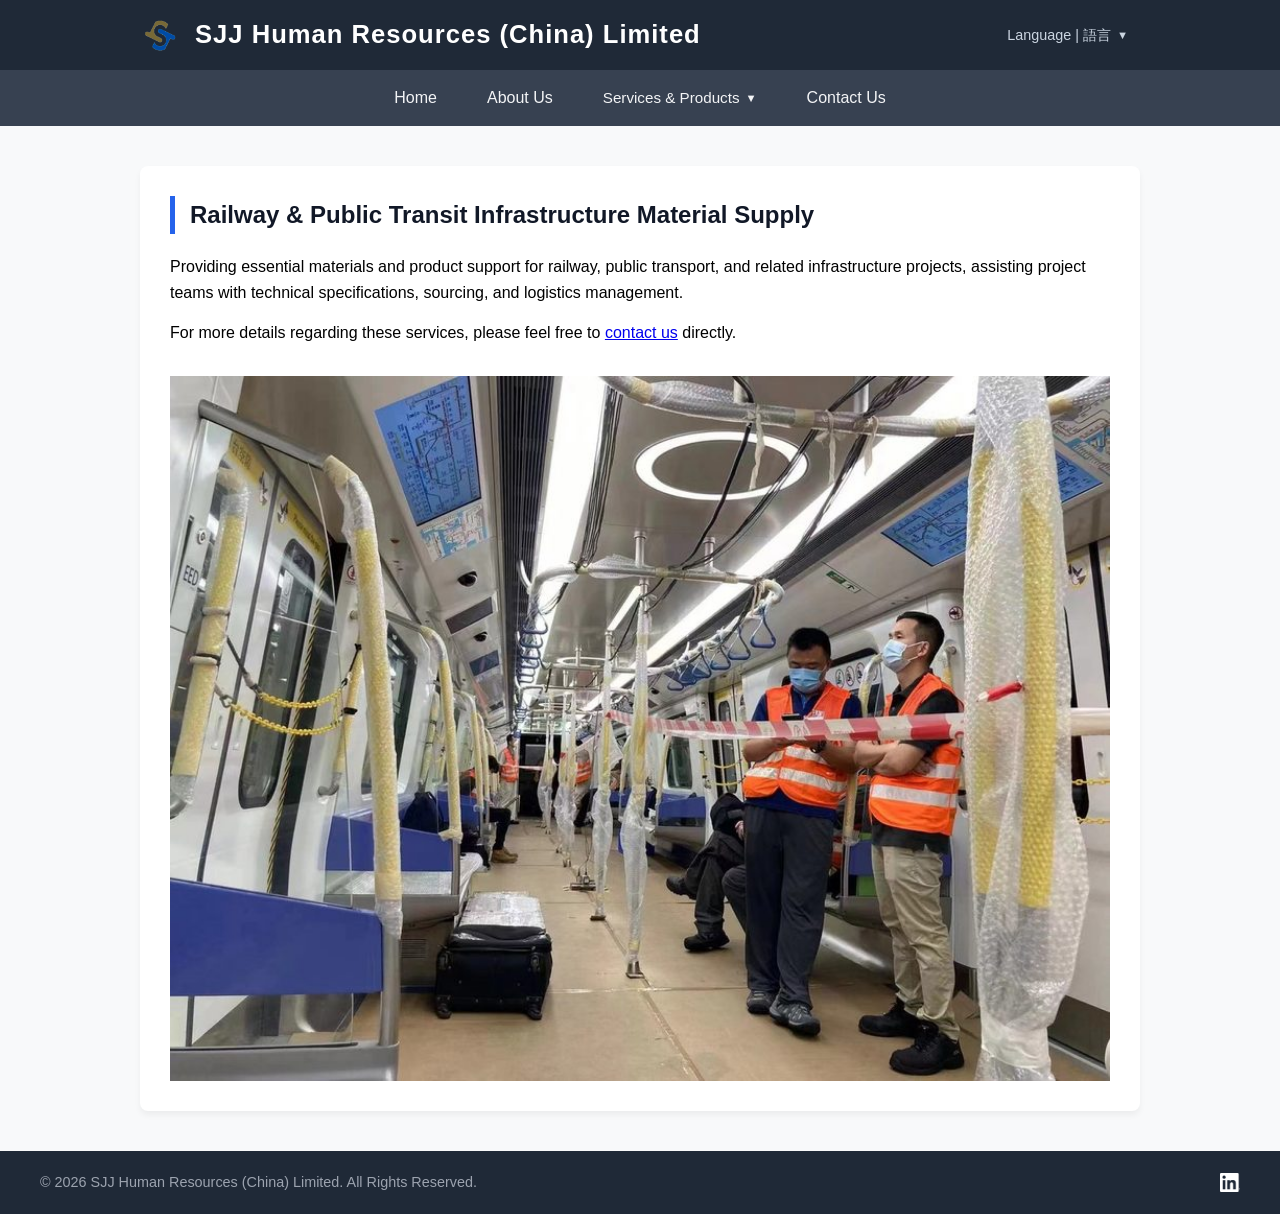
<file: en/railway-en.html>
<!DOCTYPE html>
<html lang="en">
<head>
    <meta charset="UTF-8">
    <meta name="viewport" content="width=device-width, initial-scale=1.0">
    <title>Railway Materials Supply - SJJ Human Resources</title>
    <link rel="stylesheet" href="../assets/css/style.css">
    <link rel="icon" type="image/png" href="../images/SJJ Logo.png">
</head>
<body>

    <header>
        <div class="header-container">
            
            <div class="header-left" style="display: flex; align-items: center; gap: 15px;">
                <img class="header-logo" src="../images/SJJ Logo.png" alt="SJJ Human Resources Logo">
                <h1>SJJ Human Resources (China) Limited</h1>
            </div>
            
            <div class="lang-dropdown">
                <button class="dropbtn">
                    Language | 語言 <span class="arrow">▼</span>
                </button>
                <div class="dropdown-content">
                    <a href="../zh/railway-zh.html">繁體中文 (ZH)</a>
                    <a href="./railway-en.html">English (EN)</a>
                </div>
            </div>

        </div>
    </header>

    <nav>
        <div class="nav-links">
            <a href="./index-en.html">Home</a>
            <a href="./about-us-en.html">About Us</a>
            <div class="nav-dropdown">
                <button class="nav-dropbtn">Services & Products <span class="arrow">▼</span></button>
                <div class="nav-dropdown-content">
                    <a href="./services-en.html">Overview</a>
                    <a href="./railway-en.html">Railway Material Supply</a>
                    <a href="./confined-space-en.html">Confined Space Project Support</a>
                    <a href="./equipment-en.html">Consultation and Tech Support</a>
                    <a href="./supply-en.html">Supply Chain</a>
                </div>
            </div>
            <a href="./contact-us-en.html">Contact Us</a>
        </div>
    </nav>

    <div class="container">
        <h2>Railway & Public Transit Infrastructure Material Supply</h2>
        <p>Providing essential materials and product support for railway, public transport, and related infrastructure projects, assisting project teams with technical specifications, sourcing, and logistics management.</p>
        <p>For more details regarding these services, please feel free to <a href="./contact-us-en.html">contact us</a> directly.</p>
        
        <div style="margin-top: 30px;">
            <img src="../images/project-load-testing.jpg" alt="Railway Project Load Testing" style="width: 100%; height: auto;">
        </div>
    </div>

    <footer>
        <p>&copy; 2026 SJJ Human Resources (China) Limited. All Rights Reserved.</p>
        <a href="https://www.linkedin.com/company/sjjhr" target="_blank" rel="noopener noreferrer">
            <img src="../images/in-logo/InBug-White.png" alt="LinkedIn" width="20" height="15">
        </a>
    </footer>

</body>
</html>
</file>
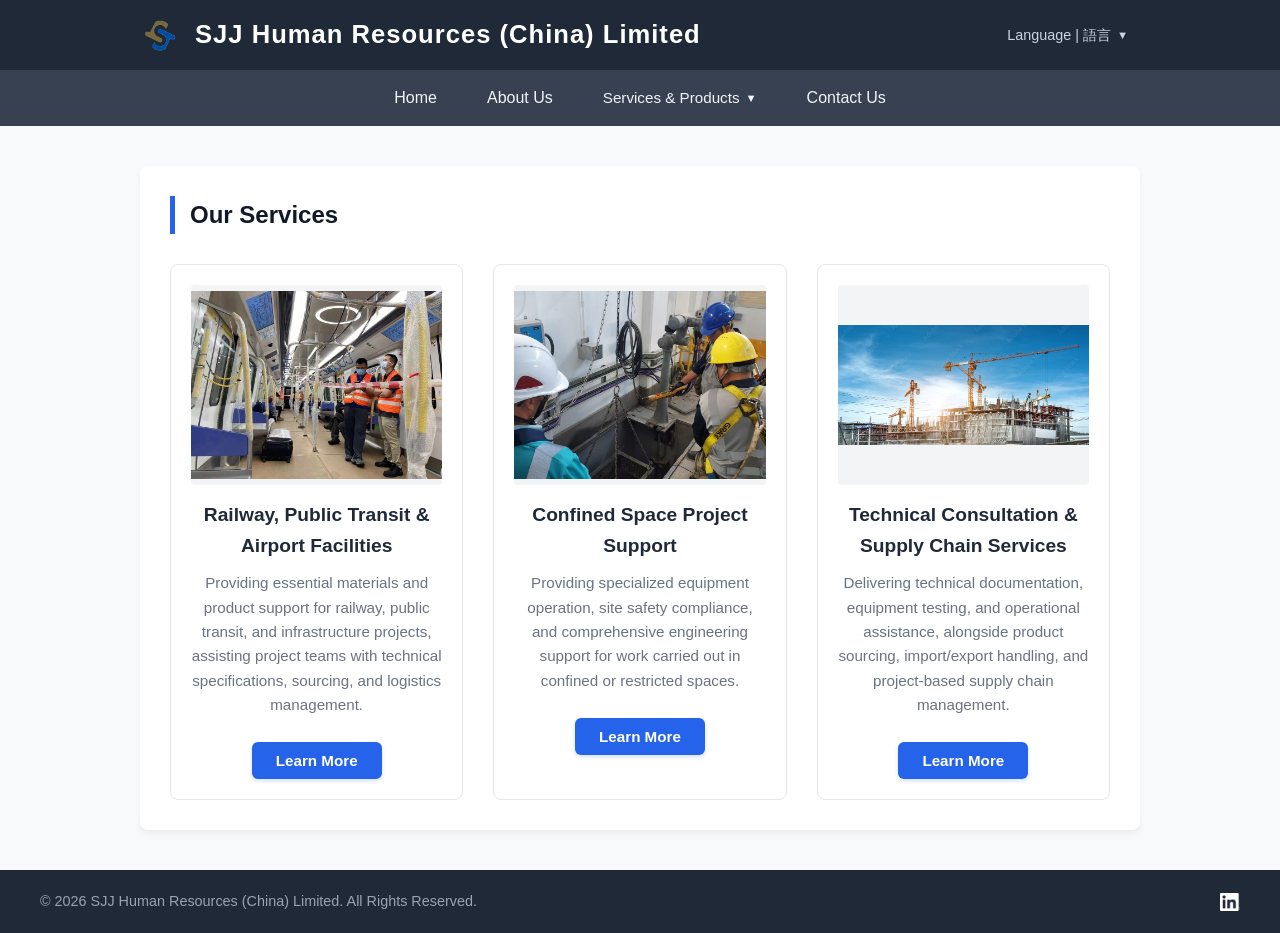
<file: en/services-en.html>
<!DOCTYPE html>
<html lang="en">
<head>
    <meta charset="UTF-8">
    <meta name="viewport" content="width=device-width, initial-scale=1.0">
    <title>Our Services - SJJ Human Resources</title>
    <link rel="stylesheet" href="../assets/css/style.css">
    <link rel="icon" type="image/png" href="../images/SJJ Logo.png">
</head>
<body>

    <header>
        <div class="header-container">
            
            <div class="header-left" style="display: flex; align-items: center; gap: 15px;">
                <img class="header-logo" src="../images/SJJ Logo.png" alt="SJJ Human Resources Logo">
                <h1>SJJ Human Resources (China) Limited</h1>
            </div>
            
            <div class="lang-dropdown">
                <button class="dropbtn">
                    Language | 語言 <span class="arrow">▼</span>
                </button>
                <div class="dropdown-content">
                    <a href="../zh/services-zh.html">繁體中文 (ZH)</a>
                    <a href="./services-en.html">English (EN)</a>
                </div>
            </div>

        </div>
    </header>

    <nav>
        <div class="nav-links">
            <a href="./index-en.html">Home</a>
            <a href="./about-us-en.html">About Us</a>
            <div class="nav-dropdown">
                <button class="nav-dropbtn">Services & Products <span class="arrow">▼</span></button>
                <div class="nav-dropdown-content">
                    <a href="./services-en.html">Overview</a>
                    <a href="./railway-en.html">Railway Material Supply</a>
                    <a href="./confined-space-en.html">Confined Space Project Support</a>
                    <a href="./equipment-en.html">Consultation and Tech Support</a>
                    <a href="./supply-en.html">Supply Chain</a>
                </div>
            </div>
            <a href="./contact-us-en.html">Contact Us</a>
        </div>
    </nav>

    <div class="container">
        <h2>Our Services</h2>
        
        <div class="product-grid">
            
            <div class="product-card">
                <img src="../images/project-load-testing.jpg" alt="Railway, Public Transit, and Airport Facilities">
                <h3>Railway, Public Transit & Airport Facilities</h3>
                <p>Providing essential materials and product support for railway, public transit, and infrastructure projects, assisting project teams with technical specifications, sourcing, and logistics management.</p>
                <a href="./railway-en.html" style="text-decoration: none;">
                    <button class="btn-download">Learn More</button>
                </a>
            </div>

            <div class="product-card">
                <img src="../images/project-confined-space.jpg" alt="Confined Space Support">
                <h3>Confined Space Project Support</h3>
                <p>Providing specialized equipment operation, site safety compliance, and comprehensive engineering support for work carried out in confined or restricted spaces.</p>
                <a href="./confined-space-en.html" style="text-decoration: none;">
                    <button class="btn-download">Learn More</button>
                </a>
            </div>

            <div class="product-card">
                <img src="../images/stock.jpg" alt="Professional Support & Supply Chain">
                <h3>Technical Consultation & Supply Chain Services</h3>
                <p>Delivering technical documentation, equipment testing, and operational assistance, alongside product sourcing, import/export handling, and project-based supply chain management.</p>
                <a href="./supply-en.html" style="text-decoration: none;">
                    <button class="btn-download">Learn More</button>
                </a>
            </div>

        </div>
    </div>

    <footer>
        <p>&copy; 2026 SJJ Human Resources (China) Limited. All Rights Reserved.</p>
        <a href="https://www.linkedin.com/company/sjjhr" target="_blank" rel="noopener noreferrer">
            <img src="../images/in-logo/InBug-White.png" alt="LinkedIn" width="20" height="15">
        </a>
    </footer>

</body>
</html>
</file>
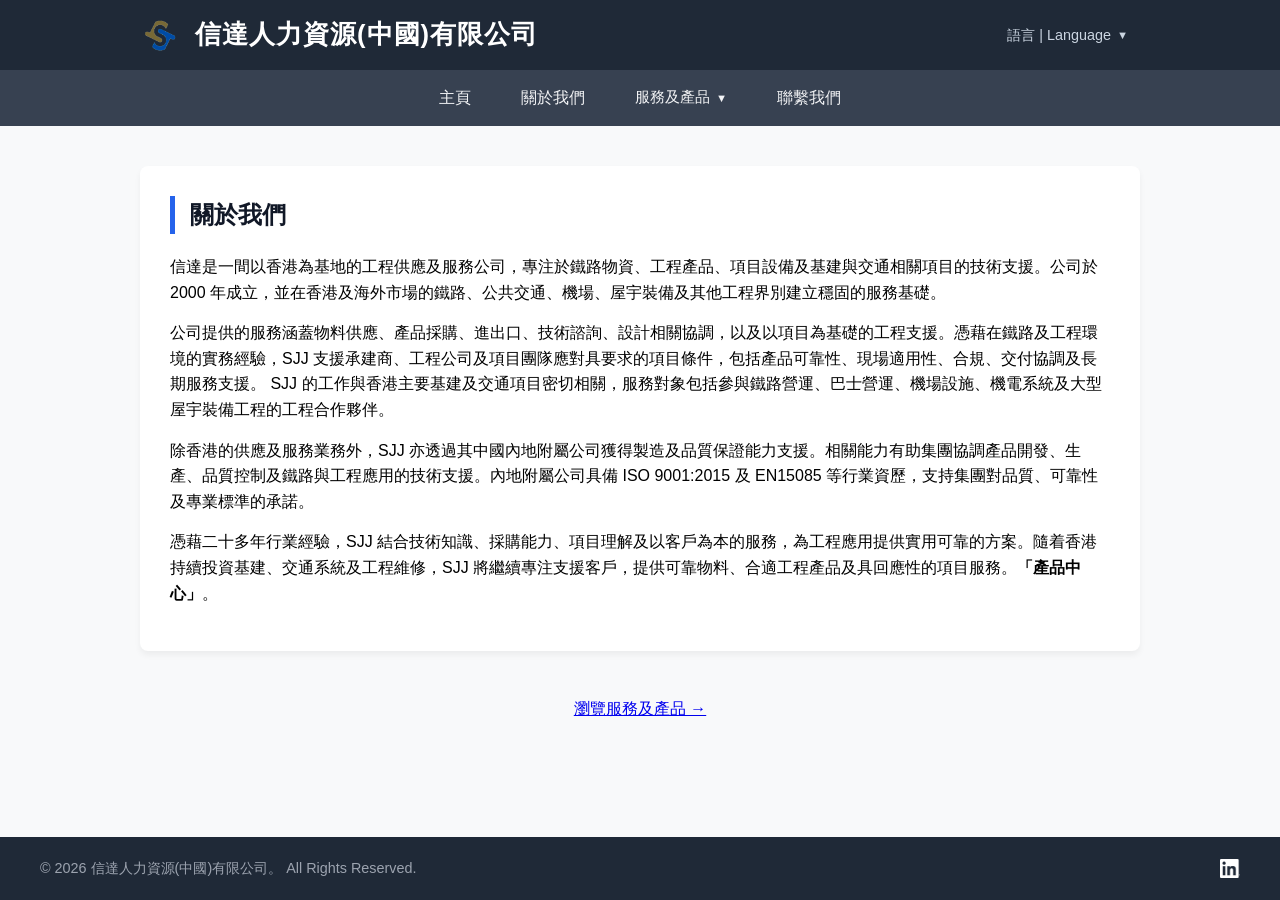
<file: zh/about-us-zh.html>
<!DOCTYPE html>
<html lang="zh-HK">
<head>
    <meta charset="UTF-8">
    <meta name="viewport" content="width=device-width, initial-scale=1.0">
    <title>About</title>
    <link rel="stylesheet" href="../assets/css/style.css">
    <link rel="icon" type="image/png" href="../images/SJJ Logo.png">
</head>
<body>
    <header>
    <div class="header-container">
        
        <div class="header-left" style="display: flex; align-items: center; gap: 15px;">
            <img class="header-logo" src="../images/SJJ Logo.png" alt="信達人力資源 Logo">
            <h1>信達人力資源(中國)有限公司</h1>
        </div>
        
        <div class="lang-dropdown">
            <button class="dropbtn">
                語言 | Language <span class="arrow">▼</span>
            </button>
            <div class="dropdown-content">
                <a href="./about-us-zh.html">繁體中文 (ZH)</a>
                <a href="../en/about-us-en.html">English (EN)</a>
            </div>
        </div>

    	</div>
      </header>

	<nav>
        	<div class="nav-links">
            	<a href="../index.html">主頁</a>
            	<a href="./about-us-zh.html">關於我們</a>
            		<div class="nav-dropdown">
                		<button class="nav-dropbtn">服務及產品 <span class="arrow">▼</span></button>
                		<div class="nav-dropdown-content">
					<a href="./services-zh.html">業務總覽</a>
					<a href="./railway-zh.html">鐵路及交通工程</a>
                    			<a href="./confined-space-zh.html">密閉空間工程</a>
                    			<a href="./equipment-zh.html">技術諮詢及支援</a>
					<a href="./supply-zh.html">供應鏈服務</a>
                		</div>
            		</div>
		<a href="./contact-us-zh.html">聯繫我們</a>
        	</div>
          </nav>


    <div class="container">
        <h2>關於我們</h2>
        <p>信達是一間以香港為基地的工程供應及服務公司，專注於鐵路物資、工程產品、項目設備及基建與交通相關項目的技術支援。公司於 2000 年成立，並在香港及海外市場的鐵路、公共交通、機場、屋宇裝備及其他工程界別建立穩固的服務基礎。</p>
        <p>公司提供的服務涵蓋物料供應、產品採購、進出口、技術諮詢、設計相關協調，以及以項目為基礎的工程支援。憑藉在鐵路及工程環境的實務經驗，SJJ 支援承建商、工程公司及項目團隊應對具要求的項目條件，包括產品可靠性、現場適用性、合規、交付協調及長期服務支援。

SJJ 的工作與香港主要基建及交通項目密切相關，服務對象包括參與鐵路營運、巴士營運、機場設施、機電系統及大型屋宇裝備工程的工程合作夥伴。

	<p>除香港的供應及服務業務外，SJJ 亦透過其中國內地附屬公司獲得製造及品質保證能力支援。相關能力有助集團協調產品開發、生產、品質控制及鐵路與工程應用的技術支援。內地附屬公司具備 ISO 9001:2015 及 EN15085 等行業資歷，支持集團對品質、可靠性及專業標準的承諾。</p>

	<p>憑藉二十多年行業經驗，SJJ 結合技術知識、採購能力、項目理解及以客戶為本的服務，為工程應用提供實用可靠的方案。隨着香港持續投資基建、交通系統及工程維修，SJJ 將繼續專注支援客戶，提供可靠物料、合適工程產品及具回應性的項目服務。<strong>「產品中心」</strong>。</p>
    </div>

       <div style="text-align: center; margin-top: 5px;margin-bottom: 25px;">
            <a href="./services-zh.html" class="btn-primary">瀏覽服務及產品 &rarr;</a>
    </div> 

    <footer>
	<p>&copy; 2026 信達人力資源(中國)有限公司。 All Rights Reserved. </p>
	<a href="https://www.linkedin.com/company/sjjhr"> <img src="../images/in-logo/InBug-White.png" alt="LinkedIn" width="20" height="15"></a>
    </footer>

</body>
</html>
</file>
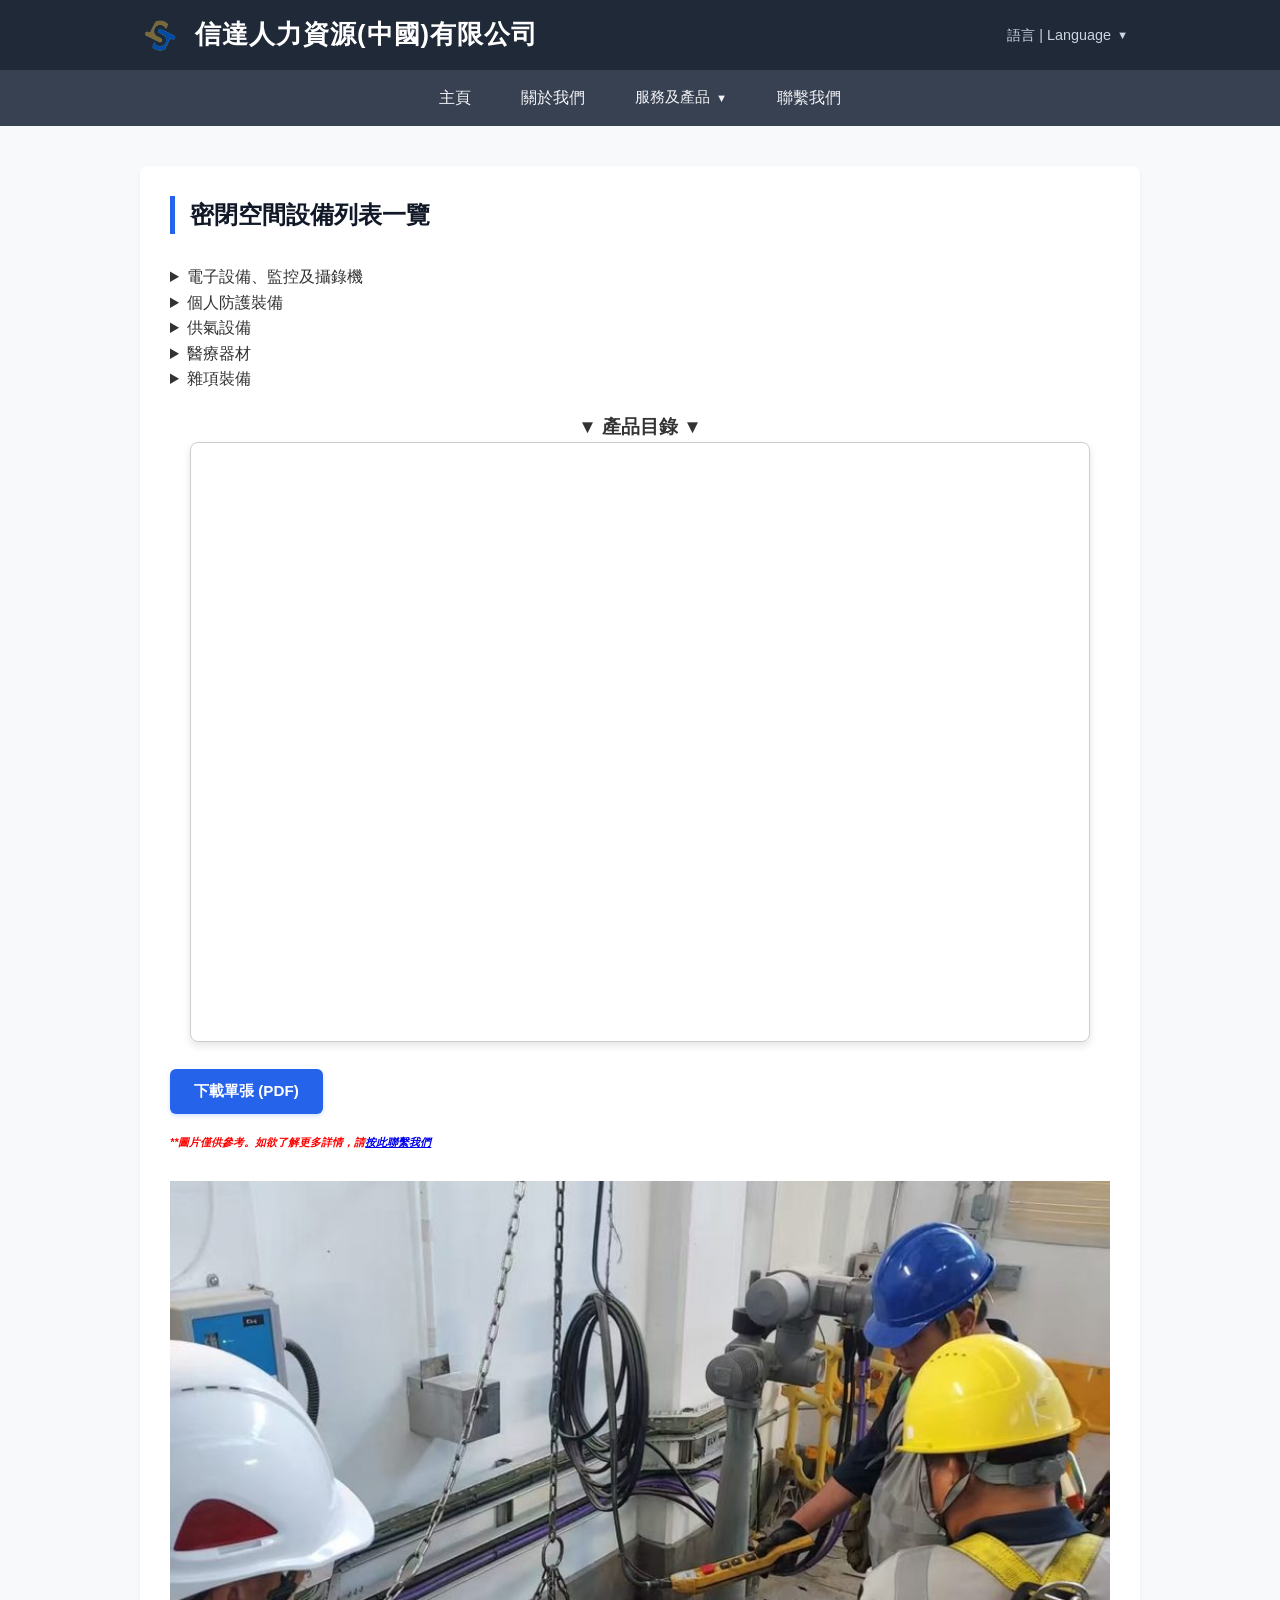
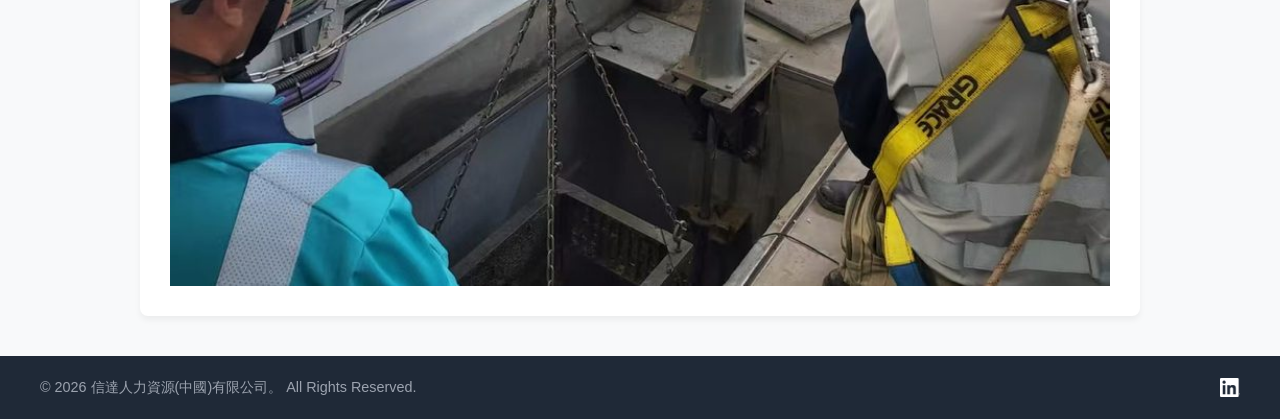
<file: zh/confined-space-zh.html>
<!DOCTYPE html>
<html lang="zh-HK">
<head>
    <meta charset="UTF-8">
    <meta name="viewport" content="width=device-width, initial-scale=1.0">
    <title>Confined Space Equipment - SJJ Human Resources</title>
    <link rel="stylesheet" href="../assets/css/style.css">
    <link rel="icon" type="image/png" href="../images/SJJ Logo.png">
    <style>
        html {
            scroll-behavior: smooth;
        }
    </style>
</head>
<body>

    <header>
        <div class="header-container">
            <div class="header-left" style="display: flex; align-items: center; gap: 15px;">
                <img class="header-logo" src="../images/SJJ Logo.png" alt="信達人力資源 Logo">
                <h1>信達人力資源(中國)有限公司</h1>
            </div>
            
            <div class="lang-dropdown">
                <button class="dropbtn">
                    語言 | Language <span class="arrow">▼</span>
                </button>
                <div class="dropdown-content">
                    <a href="./confined-space-zh.html">繁體中文 (ZH)</a>
                    <a href="../en/confined-space-en.html">English (EN)</a>
                </div>
            </div>
        </div>
    </header>

    <nav>
        <div class="nav-links">
            <a href="../index.html">主頁</a>
            <a href="./about-us-zh.html">關於我們</a>
            <div class="nav-dropdown">
                <button class="nav-dropbtn">服務及產品 <span class="arrow">▼</span></button>
                <div class="nav-dropdown-content">
                    <a href="./services-zh.html">業務總覽</a>
                    <a href="./railway-zh.html">鐵路及交通工程</a>
                    <a href="./confined-space-zh.html">密閉空間工程</a>
                    <a href="./equipment-zh.html">技術諮詢及支援</a>
                    <a href="./supply-zh.html">供應鏈服務</a>
                </div>
            </div>
            <a href="./contact-us-zh.html">聯繫我們</a>
        </div>
    </nav>

    <div class="container">
        <div class="title-bar">
            <h2>密閉空間設備列表一覽</h2>

            <div class="product-accordion" style="margin-top: 30px;">
                
                <!-- 1. 電子設備、監控及攝錄機 -->
                <details class="accordion-item">
                    <summary class="accordion-header">
                        <span class="product-title">電子設備、監控及攝錄機</span>
                    </summary>
                    <div class="accordion-content">
                        <div class="product-slider">
                            <div class="slider-card">
                                <div class="badge">最新</div>
                                <img src="../images/CS Products/Surveillance-Standard.webp" alt="便攜式監控系統">
                                <h3>便攜式監控系統 (連攝像機、支架、路由器及SD卡)</h3>
                                <p>提供全套設備，專為即時監察，長時間録影及儲存設計。</p>
                                <a href="#pdf-cs-leaflet" class="btn-download-sm">查看規格 &rarr;</a>
                            </div>

                            <div class="slider-card">
                                <img src="../images/CS Products/IW5133.webp" alt="頭燈">
                                <h3>頭燈</h3>
                                <p>防水防爆，適合高危場景。</p>
                                <a href="#pdf-cs-leaflet" class="btn-download-sm">查看規格 &rarr;</a>
                            </div>

                            <div class="slider-card">
                                <img src="../images/CS Products/ALTAIR-4XR.webp" alt="試氣錶">
                                <h3>試氣錶</h3>
                                <p>四合一即時氣體偵測，具備高分貝防爆聲光報警功能。</p>
                                <a href="#pdf-cs-leaflet" class="btn-download-sm">查看規格 &rarr;</a>
                            </div>

                            <div class="slider-card">
                                <img src="../images/CS Products/MOTION SCOUT 2.webp" alt="呼救器">
                                <h3>呼救器</h3>
                                <p>極速 1 秒響應，專為局限空間作業設計。</p>
                                <a href="#pdf-cs-leaflet" class="btn-download-sm">查看規格 &rarr;</a>
                            </div>

                            <div class="slider-card">
                                <img src="../images/CS Products/XiR P6600i.webp" alt="對講機">
                                <h3>對講機</h3>
                                <p>強效穿透力，確保地下深處訊號穩定不中斷。</p>
                                <a href="#pdf-cs-leaflet" class="btn-download-sm">查看規格 &rarr;</a>
                            </div>
                        </div>
                    </div>
                </details>

                <!-- 2. 個人防護裝備 -->
                <details class="accordion-item">
                    <summary class="accordion-header">
                        <span class="product-title">個人防護裝備</span>
                    </summary>
                    <div class="accordion-content">
                        <div class="product-slider">
                            <div class="slider-card">
                                <div class="badge">熱門</div>
                                <img src="../images/CS Products/Rescue-Ropes.webp" alt="獨立救生繩">
                                <h3>獨立救生繩</h3>
                                <p></p>
                                <a href="#pdf-cs-leaflet" class="btn-download-sm">查看規格 &rarr;</a>
                            </div>

                            <div class="slider-card">
                                <img src="../images/CS Products/Buckle.webp" alt="防墮扣">
                                <h3>防墮扣</h3>
                                <p></p>
                                <a href="#pdf-cs-leaflet" class="btn-download-sm">查看規格 &rarr;</a>
                            </div>

                            <div class="slider-card">
                                <img src="../images/CS Products/Extinguisher.webp" alt="滅火筒">
                                <h3>滅火筒</h3>
                                <p></p>
                                <a href="#pdf-cs-leaflet" class="btn-download-sm">查看規格 &rarr;</a>
                            </div>

                            <div class="slider-card">
                                <img src="../images/CS Products/KARAM-PN-25S.webp" alt="安全帶連雙尾繩">
                                <h3>安全帶連雙尾繩</h3>
                                <p></p>
                                <a href="#pdf-cs-leaflet" class="btn-download-sm">查看規格 &rarr;</a>
                            </div>
                        </div>
                    </div>
                </details>

                <!-- 3. 供氣設備 -->
                <details class="accordion-item">
                    <summary class="accordion-header">
                        <span class="product-title">供氣設備</span>
                    </summary>
                    <div class="accordion-content">
                        <div class="product-slider">
                            <div class="slider-card">
                                <div class="badge">熱門</div>
                                <img src="../images/CS Products/Airboss-active-sideview.webp" alt="鋁合金內膽碳纖維全纒繞氣瓶">
                                <h3>鋁合金內膽碳纖維全纒繞氣瓶</h3>
                                <p></p>
                                <a href="#pdf-cs-leaflet" class="btn-download-sm">查看規格 &rarr;</a>
                            </div>

                            <div class="slider-card">
                                <img src="../images/CS Products/DHK PSS 3200.webp" alt="呼吸器">
                                <h3>呼吸器</h3>
                                <p></p>
                                <a href="#pdf-cs-leaflet" class="btn-download-sm">查看規格 &rarr;</a>
                            </div>

                            <div class="slider-card">
                                <img src="../images/CS Products/AirValve.webp" alt="輸氣閥">
                                <h3>輸氣閥</h3>
                                <p></p>
                                <a href="#pdf-cs-leaflet" class="btn-download-sm">查看規格 &rarr;</a>
                            </div>

                            <div class="slider-card">
                                <img src="../images/CS Products/NOVA-P-EPDM-PC.webp" alt="全呼吸面罩">
                                <h3>全呼吸面罩</h3>
                                <p></p>
                                <a href="#pdf-cs-leaflet" class="btn-download-sm">查看規格 &rarr;</a>
                            </div>
                        </div>
                    </div>
                </details>

                <!-- 4. 醫療器材 -->
                <details class="accordion-item">
                    <summary class="accordion-header">
                        <span class="product-title">醫療器材</span>
                    </summary>
                    <div class="accordion-content">
                        <div class="product-slider">
                            <div class="slider-card">
                                <div class="badge">熱門</div>
                                <img src="../images/CS Products/Box.webp" alt="急救箱">
                                <h3>急救箱</h3>
                                <p></p>
                                <a href="#pdf-cs-leaflet" class="btn-download-sm">查看規格 &rarr;</a>
                            </div>

                            <div class="slider-card">
                                <img src="../images/CS Products/Resucitator.webp" alt="復甦器">
                                <h3>復甦器</h3>
                                <p></p>
                                <a href="#pdf-cs-leaflet" class="btn-download-sm">查看規格 &rarr;</a>
                            </div>

                            <div class="slider-card">
                                <img src="../images/CS Products/WJD1-3A.webp" alt="擔架牀">
                                <h3>擔架牀</h3>
                                <p></p>
                                <a href="#pdf-cs-leaflet" class="btn-download-sm">查看規格 &rarr;</a>
                            </div>
                        </div>
                    </div>
                </details>

                <!-- 5. 雜項裝備 -->
                <details class="accordion-item">
                    <summary class="accordion-header">
                        <span class="product-title">雜項裝備</span>
                    </summary>
                    <div class="accordion-content">
                        <div class="product-slider">
                            <div class="slider-card">
                                <img src="../images/CS Products/Blower.webp" alt="保路華">
                                <h3>保路華</h3>
                                <p></p>
                                <a href="#pdf-cs-leaflet" class="btn-download-sm">查看規格 &rarr;</a>
                            </div>

                            <div class="slider-card">
                                <img src="../images/CS Products/Banner.webp" alt="密閉橫額">
                                <h3>密閉橫額</h3>
                                <p></p>
                                <a href="#pdf-cs-leaflet" class="btn-download-sm">查看規格 &rarr;</a>
                            </div>

                            <div class="slider-card">
                                <img src="../images/CS Products/KARAM-PN800-801.webp" alt="三腳架">
                                <h3>三腳架</h3>
                                <p></p>
                                <a href="#pdf-cs-leaflet" class="btn-download-sm">查看規格 &rarr;</a>
                            </div>
                        </div>
                    </div>
                </details>

                <div class="pdf-container" id="pdf-cs-leaflet">
                    <h3>▼ 產品目錄 ▼</h3>
                    <iframe 
                        src="../documents/(Dark) Leaflet SJJ Confined Space.pdf" 
                        width="100%" 
                        height="600px" 
                        style="border: 1px solid #ccc; border-radius: 8px;"
                        title="SJJ Confined Space Leaflet">
                    </iframe>
                </div>
                <a href="../documents/(Dark) Leaflet SJJ Confined Space.pdf" target="_blank" download class="btn-download">下載單張 (PDF)</a>
            </div>
        </div>

        <h6 style="color:Red; margin-top: 20px;">
            <i>**圖片僅供參考。如欲了解更多詳情，請<a href="./contact-us-zh.html">按此聯繫我們</a></i>
        </h6>

        <div style="margin-top: 30px;">
            <img src="../images/project-confined-space.jpg" alt="Confined Space Project Support" style="width: 100%; height: auto;">
        </div>
    </div>

    <footer>
        <p>&copy; 2026 信達人力資源(中國)有限公司。 All Rights Reserved.</p>
        <a href="https://www.linkedin.com/company/sjjhr" target="_blank" rel="noopener noreferrer">
            <img src="../images/in-logo/InBug-White.png" alt="LinkedIn" width="20" height="15">
        </a>
    </footer>

</body>
</html>
</file>
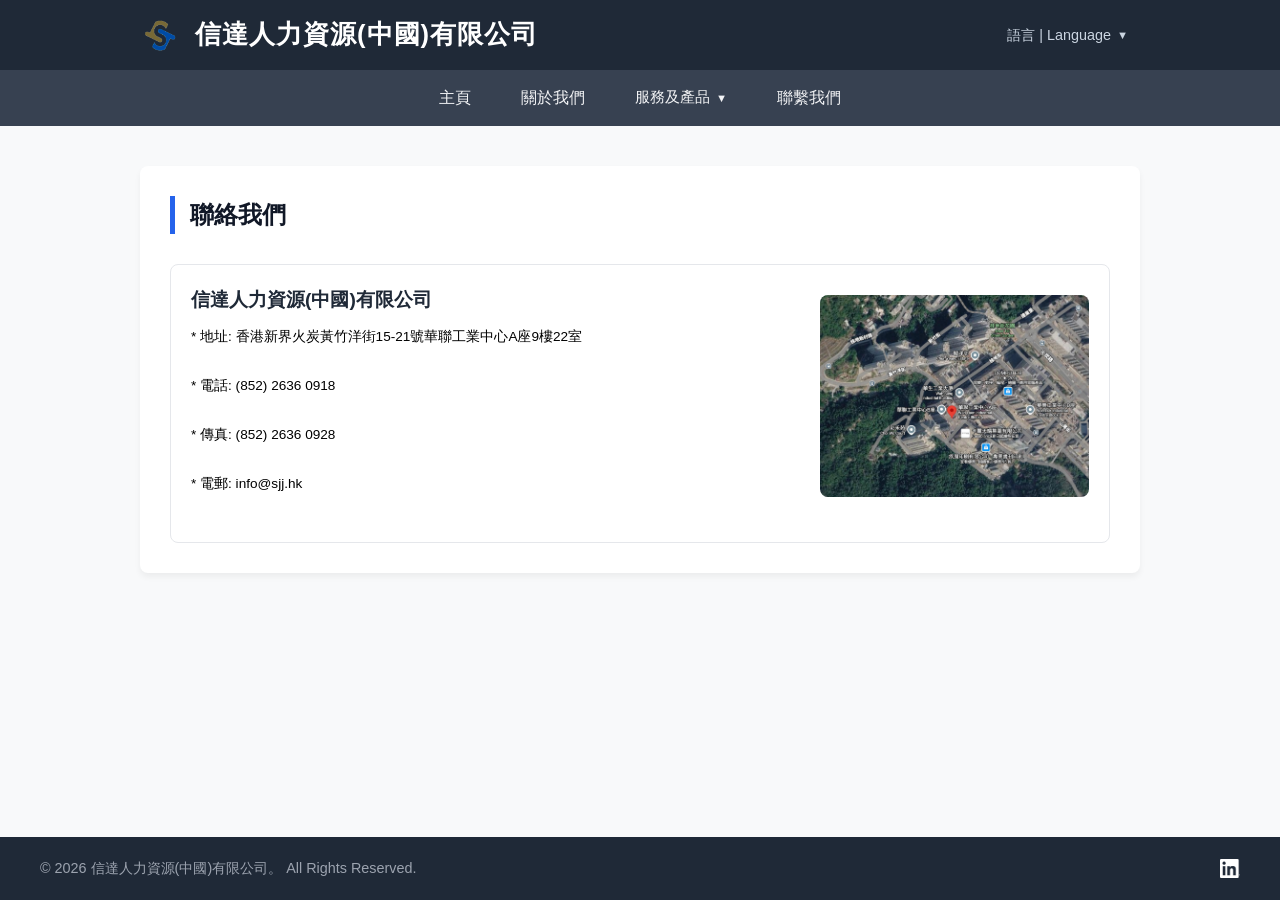
<file: zh/contact-us-zh.html>
<!DOCTYPE html>
<html lang="zh-HK">
<head>
    <meta charset="UTF-8">
    <meta name="viewport" content="width=device-width, initial-scale=1.0">
    <title>Contact</title>
    <link rel="stylesheet" href="../assets/css/style.css">
    <link rel="icon" type="image/png" href="../images/SJJ Logo.png">
</head>
<body>
    <header>
    <div class="header-container">
        
        <div class="header-left" style="display: flex; align-items: center; gap: 15px;">
            <img class="header-logo" src="../images/SJJ Logo.png" alt="信達人力資源 Logo">
            <h1>信達人力資源(中國)有限公司</h1>
        </div>
        
        <div class="lang-dropdown">
            <button class="dropbtn">
                語言 | Language <span class="arrow">▼</span>
            </button>
            <div class="dropdown-content">
                <a href="./contact-us-zh.html">繁體中文 (ZH)</a>
                <a href="../en/contact-us-en.html">English (EN)</a>
            </div>
        </div>

    	</div>
      </header>

     <nav>
        	<div class="nav-links">
            	<a href="../index.html">主頁</a>
            	<a href="./about-us-zh.html">關於我們</a>
            		<div class="nav-dropdown">
                		<button class="nav-dropbtn">服務及產品 <span class="arrow">▼</span></button>
                		<div class="nav-dropdown-content">
					<a href="./services-zh.html">業務總覽</a>
					<a href="./railway-zh.html">鐵路及交通工程</a>
                    			<a href="./confined-space-zh.html">密閉空間工程</a>
                    			<a href="./equipment-zh.html">技術諮詢及支援</a>
					<a href="./supply-zh.html">供應鏈服務</a>
                		</div>
            		</div>
		<a href="./contact-us-zh.html">聯繫我們</a>
        	</div>
          </nav>


<div class="container contact-page-container">
    <h2>聯絡我們</h2>
    
    <div class="product-grid">
        <div class="product-card">
            <div class="card-body">
                <div class="card-text">
                    <h3>信達人力資源(中國)有限公司</h3>
                       <div class="contact-info">
                        <p>* 地址: 香港新界火炭黃竹洋街15-21號華聯工業中心A座9樓22室</p>
                        <p>* 電話: (852) 2636 0918</p>
			<p>* 傳真: (852) 2636 0928</strong></p>
			<p>* 電郵: info@sjj.hk</strong></p>
                    </div>
                </div>
                <div class="card-media">
                    <a href="https://maps.app.goo.gl/3NzE99c7s5Vp98X76"><img src="../images/map.jpg"alt=Location></a>
                </div>
            </div>
        </div>
        </div>
</div>

    <footer>
	<p>&copy; 2026 信達人力資源(中國)有限公司。 All Rights Reserved. </p>
	<a href="https://www.linkedin.com/company/sjjhr"> <img src="../images/in-logo/InBug-White.png" alt="LinkedIn" width="20" height="15"></a>
    </footer>

</body>
</html>
</file>
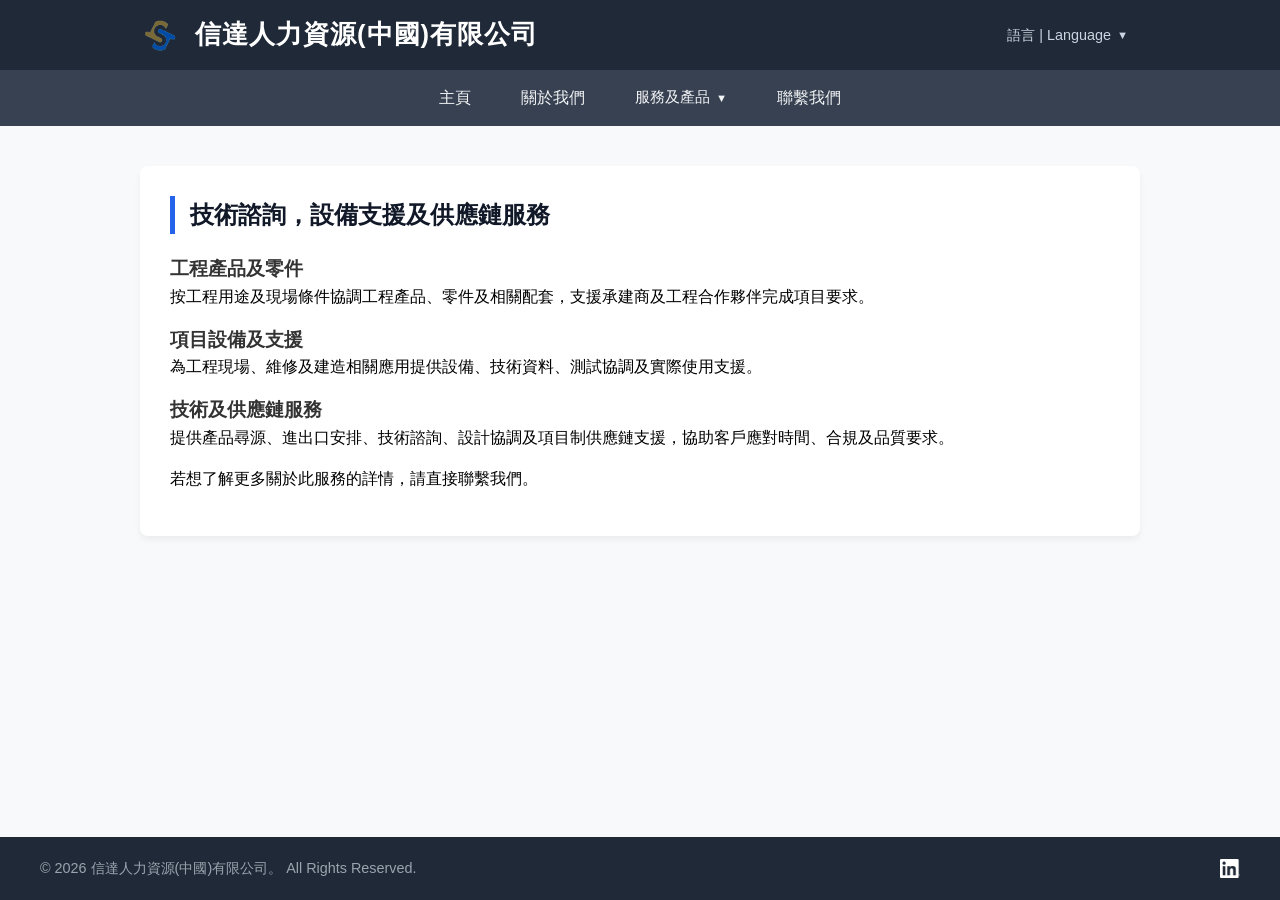
<file: zh/equipment-zh.html>
<!DOCTYPE html>
<html lang="zh-HK">
<head>
    <meta charset="UTF-8">
    <meta name="viewport" content="width=device-width, initial-scale=1.0">
    <title>Equipment</title>
    <link rel="stylesheet" href="../assets/css/style.css">
    <link rel="icon" type="image/png" href="../images/SJJ Logo.png">
</head>
<body>

    <header>
    <div class="header-container">
        
        <div class="header-left" style="display: flex; align-items: center; gap: 15px;">
            <img class="header-logo" src="../images/SJJ Logo.png" alt="信達人力資源 Logo">
            <h1>信達人力資源(中國)有限公司</h1>
        </div>
        
        <div class="lang-dropdown">
            <button class="dropbtn">
                語言 | Language <span class="arrow">▼</span>
            </button>
            <div class="dropdown-content">
                <a href="./equipment-zh.html">繁體中文 (ZH)</a>
                <a href="../en/equipment-en.html">English (EN)</a>
            </div>
        </div>

    	</div>
      </header>

     <nav>
        	<div class="nav-links">
            	<a href="../index.html">主頁</a>
            	<a href="./about-us-zh.html">關於我們</a>
            		<div class="nav-dropdown">
                		<button class="nav-dropbtn">服務及產品 <span class="arrow">▼</span></button>
                		<div class="nav-dropdown-content">
					<a href="./services-zh.html">業務總覽</a>
					<a href="./railway-zh.html">鐵路及交通工程</a>
                    			<a href="./confined-space-zh.html">密閉空間工程</a>
                    			<a href="./equipment-zh.html">技術諮詢及支援</a>
					<a href="./supply-zh.html">供應鏈服務</a>
                		</div>
            		</div>
		<a href="./contact-us-zh.html">聯繫我們</a>
        	</div>
          </nav>


   <div class="container">
	<h2>技術諮詢，設備支援及供應鏈服務</h2>
	<h3>工程產品及零件</h3>
    <p>按工程用途及現場條件協調工程產品、零件及相關配套，支援承建商及工程合作夥伴完成項目要求。</p>
          <h3>項目設備及支援</h3>
    <p>為工程現場、維修及建造相關應用提供設備、技術資料、測試協調及實際使用支援。</p>
	<h3>技術及供應鏈服務</h3>
    <p>提供產品尋源、進出口安排、技術諮詢、設計協調及項目制供應鏈支援，協助客戶應對時間、合規及品質要求。</p>
<p>若想了解更多關於此服務的詳情，請直接聯繫我們。</p>

   </div>

    <footer>
	<p>&copy; 2026 信達人力資源(中國)有限公司。 All Rights Reserved. </p>
	<a href="https://www.linkedin.com/company/sjjhr"> <img src="../images/in-logo/InBug-White.png" alt="LinkedIn" width="20" height="15"></a>
    </footer>

</body>
</html>
</file>
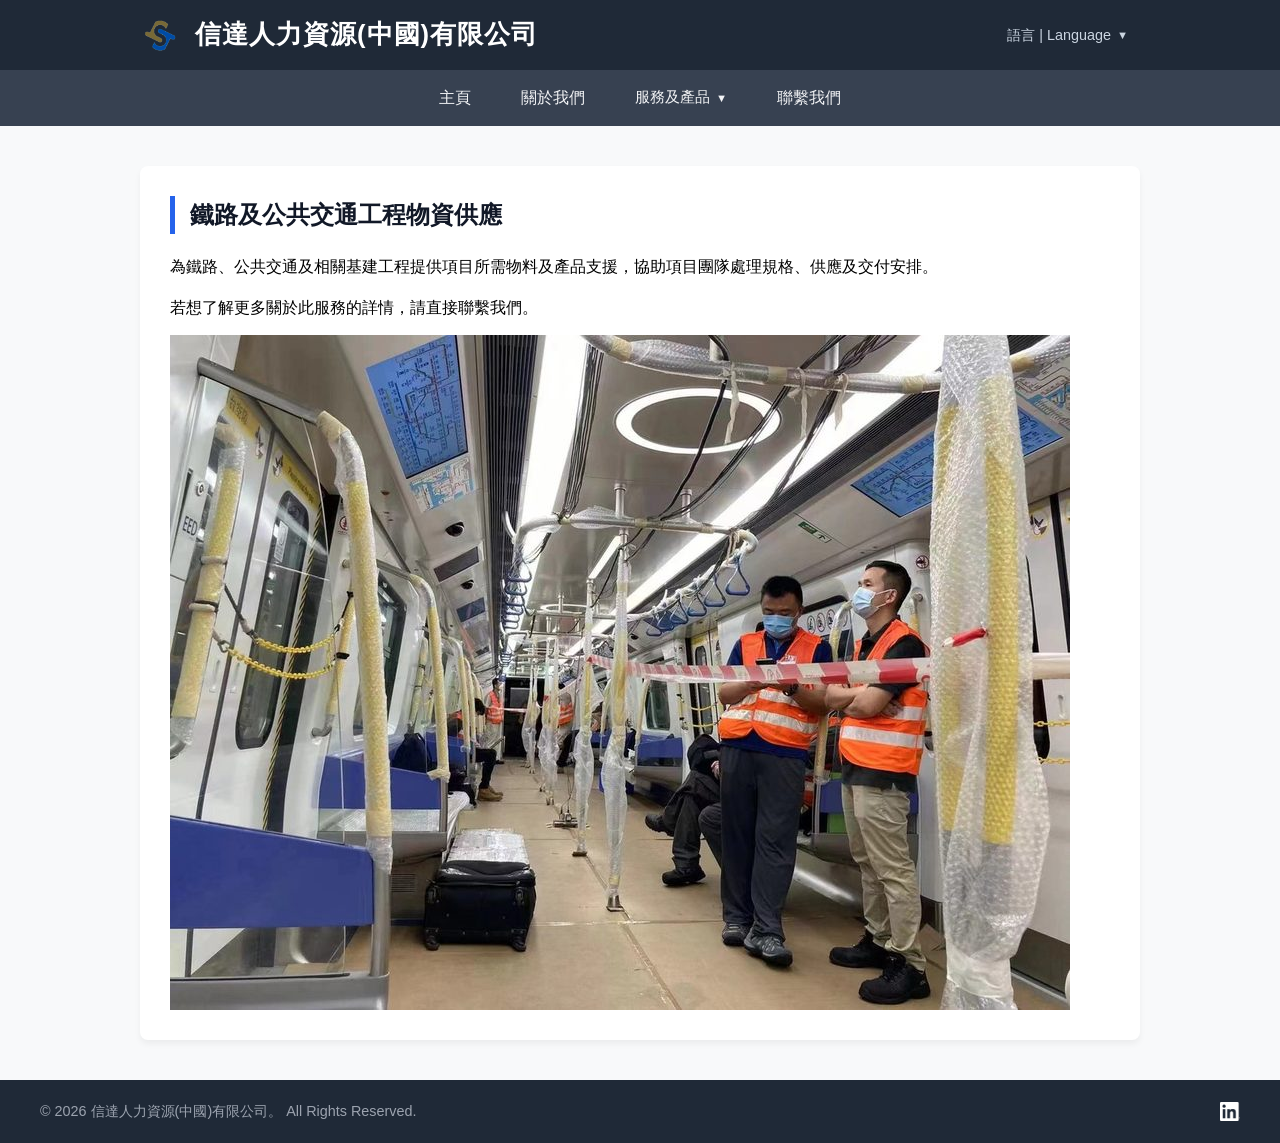
<file: zh/railway-zh.html>
<!DOCTYPE html>
<html lang="zh-HK">
<head>
    <meta charset="UTF-8">
    <meta name="viewport" content="width=device-width, initial-scale=1.0">
    <title>Railway Materials Supply</title>
    <link rel="stylesheet" href="../assets/css/style.css">
    <link rel="icon" type="image/png" href="../images/SJJ Logo.png">
</head>
<body>
    <header>
    <div class="header-container">
        
        <div class="header-left" style="display: flex; align-items: center; gap: 15px;">
            <img class="header-logo" src="../images/SJJ Logo.png" alt="信達人力資源 Logo">
            <h1>信達人力資源(中國)有限公司</h1>
        </div>
        
        <div class="lang-dropdown">
            <button class="dropbtn">
                語言 | Language <span class="arrow">▼</span>
            </button>
            <div class="dropdown-content">
                <a href="./railway-zh.html">繁體中文 (ZH)</a>
                <a href="../en/railway-en.html">English (EN)</a>
            </div>
        </div>

    	</div>
      </header>

     <nav>
        	<div class="nav-links">
            	<a href="../index.html">主頁</a>
            	<a href="./about-us-zh.html">關於我們</a>
            		<div class="nav-dropdown">
                		<button class="nav-dropbtn">服務及產品 <span class="arrow">▼</span></button>
                		<div class="nav-dropdown-content">
					<a href="./services-zh.html">業務總覽</a>
					<a href="./railway-zh.html">鐵路及交通工程</a>
                    			<a href="./confined-space-zh.html">密閉空間工程</a>
                    			<a href="./equipment-zh.html">技術諮詢及支援</a>
					<a href="./supply-zh.html">供應鏈服務</a>
                		</div>
            		</div>
		<a href="./contact-us-zh.html">聯繫我們</a>
        	</div>
          </nav>


<div class="container">
        <h2>鐵路及公共交通工程物資供應</h2>
        <p>為鐵路、公共交通及相關基建工程提供項目所需物料及產品支援，協助項目團隊處理規格、供應及交付安排。</p>
	<p>若想了解更多關於此服務的詳情，請直接聯繫我們。</p>
	<img src="../images/project-load-testing.jpg">
</div>

    <footer>
	<p>&copy; 2026 信達人力資源(中國)有限公司。 All Rights Reserved. </p>
	<a href="https://www.linkedin.com/company/sjjhr"> <img src="../images/in-logo/InBug-White.png" alt="LinkedIn" width="20" height="15"></a>
    </footer>

</body>
</html>
</file>
<file: assets/css/style.css>
/* ==========================================
   1. 全域初始化與字體設定
   ========================================== */
* {
    box-sizing: border-box;
    margin: 0;
    padding: 0;
}

body {
    font-family: -apple-system, BlinkMacSystemFont, "Segoe UI", Roboto, "Helvetica Neue", Arial, "Microsoft JhengHei", sans-serif;
    line-height: 1.6;
    color: #333333;
    background-color: #f8f9fa;
    display: flex;
    flex-direction: column;
    min-height: 100vh;
}

/* 🎯 【全新加入】全域圖片防變形自動縮放 */
img {
    max-width: 100%;  
    height: auto;     
    display: block;   
}

/* ==========================================
   2. 頁首與頁尾 (Header & Footer)
   ========================================== */
header {
    background-color: #1f2937; /* 深深灰 */
    color: #ffffff;
    padding: 15px 20px;        /* 稍微縮減上下留白，讓整體高度更精緻 */
    box-shadow: 0 2px 4px rgba(0,0,0,0.1);
}

.header-container {
    display: flex;
    align-items: center;       /* 垂直居中 */
    justify-content: space-between; /* 【關鍵】強制將左邊的內容與右邊的語言選單推至兩端 */
    flex-wrap: nowrap;         /* 【關鍵】強制絕對不准斷行 */
    max-width: 1000px;
    width: 100%;               /* 確保容器撐滿 */
    margin: 0 auto;
    position: relative;
}
.header-logo {
    height: 40px;              
    width: auto;
    object-fit: contain;
}

header h1 {
    font-size: 1.6rem;         
    font-weight: 600;
    letter-spacing: 1px;
    line-height: 1;            
}

/* ==========================================
   2b. Header 專用：下拉式語言選單
   ========================================== */
.lang-dropdown {
    margin-left: auto;         /* 【核心魔法】利用 Flexbox 自動撐滿左側，將選單死死磁吸在最右邊！ */
    position: relative;
    display: inline-block;
    flex-shrink: 0;            /* 防止按鈕因為左邊字太長而被擠壓變形 */
}

/* 下拉選單按鈕（配合深色 Header 調整文字顏色） */
.dropbtn {
    background-color: transparent;
    color: #cbd5e1;            /* 預設亮灰色，在深色背景上更清晰 */
    padding: 8px 12px;
    font-size: 0.9rem;
    border: none;
    cursor: pointer;
    display: flex;
    align-items: center;
    gap: 6px;
    white-space: nowrap;       /* 防止按鈕文字斷行 */
    transition: color 0.2s;
}

.dropbtn .arrow {
    font-size: 0.7rem;
    transition: transform 0.2s;
}

/* 下拉選單彈出的方塊（白底深字，與網頁主體呼應） */
.dropdown-content {
    display: none;             /* 預設完全隱藏 */
    position: absolute;        /* 絕對定位，漂浮在內容上方 */
    right: 0;                  /* 靠右對齊按鈕，絕對不會超出螢幕 */
    top: 100%;                 /* 緊貼在 Header 正下方 */
    background-color: #ffffff;
    min-width: 150px;          /* 確保寬度足夠，字體不換行 */
    box-shadow: 0px 8px 16px rgba(0,0,0,0.2); /* 增加略深的陰影，使其更立體 */
    border-radius: 6px;        /* 高級感圓角 */
    overflow: hidden;
    z-index: 9999;             /* 確保展開時蓋在 nav 與搬遷通知欄之上 */
}

.dropdown-content a {
    color: #374151 !important; /* 深灰色字體 */
    padding: 12px 16px;
    text-decoration: none;
    display: block;            /* 每個選項各佔據獨立一行 */
    font-size: 0.9rem;
    text-align: left;          /* 選項文字靠左 */
}

.dropdown-content a:hover {
    background-color: #f3f4f6; /* 滑鼠移過去變淺灰底 */
    color: #1f2937 !important;
}

/* ⚡ 核心功能：滑鼠 Hover 總容器時一秒展現選單 */
.lang-dropdown:hover .dropdown-content {
    display: block;
}

.lang-dropdown:hover .dropbtn {
    color: #ffffff;            /* 滑鼠移入時按鈕文字變純白 */
}

.lang-dropdown:hover .arrow {
    transform: rotate(180deg); /* 箭頭旋轉成 ▲ */
}
footer {
    display: flex;                /* 1. 開啟 Flex 排版 */
    justify-content: space-between; /* 2. 一個靠最左、一個靠最右（或者兩端對齊） */
    align-items: center;          /* 3. 垂直置中對齊（解決貼邊問題） */
    
    padding: 20px 40px;           /* 左右留白加大一點，比較好看 */
    background-color: #1f2937;
    color: #9ca3af;
    font-size: 0.9rem;
    margin-top: auto;
}
/* ==========================================
   3. 導覽列與自動下拉選單 (全新重構版)
   ========================================== */
nav {
    background-color: #374151;
    padding: 0;
    position: sticky; /* 捲動時固定在頂部 */
    top: 0;
    z-index: 100;
    width: 100%;
}

/* 隱形包裝盒：讓主頁與下拉按鈕集體在導覽列中央排排站 */
.nav-links {
    display: flex;
    justify-content: center; /* 完美水平居中 */
    align-items: center;     /* 垂直居中 */
    max-width: 1000px;
    margin: 0 auto;
}

/* 導覽列中的普通超連結（如：主頁） */
.nav-links > a {
    display: inline-block;
    color: #f3f4f6;
    padding: 15px 25px;
    text-decoration: none;
    font-weight: 500;
    transition: all 0.2s ease;
}

.nav-links > a:hover {
    background-color: #4b5563;
    color: #ffffff;
}

/* 下拉選單總容器 */
.nav-dropdown {
    position: relative; /* 定位基準，確保展開的清單貼在下面 */
    display: inline-block;
}

/* 下拉選單的觸發按鈕（外觀維持跟普通連結一模一樣） */
.nav-dropbtn {
    background-color: transparent;
    color: #f3f4f6;
    padding: 15px 25px;
    font-size: 0.95rem;      /* 搭配原本連結的大小 */
    font-family: inherit;
    font-weight: 500;
    border: none;
    cursor: pointer;
    display: flex;
    align-items: center;
    gap: 6px;
    transition: all 0.2s ease;
}

/* 小箭頭微調 */
.nav-dropbtn .arrow {
    font-size: 0.7rem;
    transition: transform 0.2s;
}

/* ⚡ 核心功能：滑鼠移入時，按鈕背景變色，小箭頭轉向 ▲ */
.nav-dropdown:hover .nav-dropbtn {
    background-color: #4b5563;
    color: #ffffff;
}

.nav-dropdown:hover .arrow {
    transform: rotate(180deg);
}

/* 預設隱藏的下拉選單內容方塊 */
.nav-dropdown-content {
    display: none;             /* 預設完全隱藏 */
    position: absolute;        /* 絕對定位，漂浮在內容上方 */
    left: 0;                   /* 靠左對齊按鈕 */
    background-color: #ffffff; /* 下拉選單採用白底，極具高質感對比 */
    min-width: 160px;          /* 寬度稍微撐開，確保字不亂斷行 */
    box-shadow: 0px 8px 16px rgba(0,0,0,0.15); /* 陰影 */
    border-radius: 0 0 6px 6px;/* 下方圓角 */
    overflow: hidden;
    z-index: 1000;             /* 站在最上層，甚至超越搬遷通知欄 */
}

/* 下拉選單內部的細項超連結 */
.nav-dropdown-content a {
    color: #374151 !important; /* 強制深灰色字體 */
    padding: 12px 20px;
    text-decoration: none;
    display: block;            /* 讓每個選項各佔據獨立一行 */
    font-size: 0.95rem;
    text-align: left;          /* 選項靠左對齊，方便人類閱讀習慣 */
    transition: background-color 0.2s;
}

/* 當滑鼠移到細項選單的項目上時 */
.nav-dropdown-content a:hover {
    background-color: #f3f4f6; /* 變為亮灰色底 */
    color: #111827 !important; /* 字體變更深 */
}

/* ⚡ 核心魔法：當滑鼠 Hover 總容器時，一秒展現下拉選單 */
.nav-dropdown:hover .nav-dropdown-content {
    display: block;
}
/* ==========================================
   4. 主內容區容器
   ========================================== */
.container {
    max-width: 1000px;
    width: 90%;
    margin: 40px auto;
    padding: 30px;
    background: #ffffff;
    border-radius: 8px;
    box-shadow: 0 4px 6px rgba(0, 0, 0, 0.05);
}

.container h2 {
    color: #111827;
    margin-bottom: 20px;
    border-left: 5px solid #2563eb; 
    padding-left: 15px;
    font-size: 1.5rem;
}

.container p {
    margin-bottom: 15px;
    color: #000000;  
}

/* 🎯 【全新加入】獨立圖片包裝盒，用來控制主網頁圖片呈現的大小 */
.image-container {
    width: 100%;      
    max-width: 600px; /* 超過 600px 寬度後圖片就不會再變大，確保不失真 */
    margin: 20px auto; /* 順便讓圖片在內容區塊中左右完美置中 */
}
/* ==========================================
   5a. 產品頁面專用：產品網格與卡片
   ========================================== */
.product-grid {
    display: grid;
    grid-template-columns: repeat(auto-fit, minmax(280px, 1fr));
    gap: 30px;
    margin-top: 30px;
}

.product-card {
    border: 1px solid #e5e7eb;
    padding: 20px;
    border-radius: 8px;
    text-align: center;
    background: #ffffff;
    transition: transform 0.2s ease, box-shadow 0.2s ease;
}

.product-card:hover {
    transform: translateY(-5px);
    box-shadow: 0 10px 15px rgba(0, 0, 0, 0.1);
}

.product-card img {
    max-width: 100%;
    height: 200px;
    object-fit: contain; /* 確保各種比例的產品圖都不會變形 */
    margin-bottom: 15px;
    background-color: #f3f4f6; /* 沒圖片時的灰色佔位底色 */
    border-radius: 4px;
}

.product-card h3 {
    color: #1f2937;
    margin-bottom: 10px;
    font-size: 1.2rem;
}

.product-card p {
    font-size: 0.95rem;
    color: #6b7280;
    margin-bottom: 25px;
    min-height: 45px; /* 保持卡片高度對齊 */
}
/* ==========================================
   5b. 聯絡我們網頁專用：卡片左右分流樣式
   ========================================== */

/* 🎯 關鍵：前面加上 .contact-page-container 進行隔離 */
.contact-page-container .card-body {
    display: flex;
    align-items: center;         
    justify-content: space-between; 
    gap: 20px;                   
}

.contact-page-container .card-text {
    flex: 1;                     
    text-align: left;            
}

.contact-page-container .card-text h3 {
    color: #1f2937;
    margin-bottom: 10px;
    font-size: 1.2rem;
}

.contact-page-container .card-text p {
    font-size: 0.95rem;
    color: #6b7280;
    margin-bottom: 12px;
}

.contact-page-container .contact-info p {
    font-size: 0.85rem;
    color: #000000;              
    margin-bottom: 4px;
    font-weight: 500;
}

/* 🖼️ 右側圖片區塊：解鎖固定尺寸，改用比例制 */
.contact-page-container .card-media {
    flex: 0 1 30%;               /* 🎯 核心魔法：最多佔卡片總寬度的 30%，且允許隨著螢幕變小而縮小 */
    min-width: 150px;            /* 🎯 防崩潰底線：螢幕再怎麼窄，圖片最少維持 150px 寬，防止縮到看不見 */
}

.contact-page-container .card-media img {
    width: 100%;                 /* 🎯 寬度百分百填滿上面那個 30% 的外框 */
    height: auto;                /* 🎯 高度設定為 auto！這會讓地圖依據寬度自動等比例縮放，絕不變形 */
    aspect-ratio: 4 / 3;         /* 🎯 現代 CSS 高級屬性：強制維持 4:3 的完美相片黃金比例 */
    object-fit: cover;           
    background-color: #f3f4f6;   
    border-radius: 8px;          
    display: block;
}
/* 📱 手機版響應式也只針對聯絡我們頁面 */
@media (max-width: 480px) {
    .contact-page-container .card-body {
        flex-direction: column-reverse; 
        align-items: flex-start;
    }
    .contact-page-container .card-media {
        width: 80px;
        height: 80px;
        margin-bottom: 15px;
    }
}

/* ==========================================
   6. 按鈕樣式 (Buttons)
   ========================================== */
.btn-download {
    display: inline-block;
    background-color: #2563eb; /* 專業企業藍 */
    color: #ffffff !important;
    padding: 10px 24px;
    text-decoration: none;
    border-radius: 6px;
    font-weight: 600;
    font-size: 0.95rem;
    transition: background-color 0.2s ease;
    border: none;
    cursor: pointer;
    box-shadow: 0 2px 4px rgba(37, 99, 235, 0.2);
}

.btn-download:hover {
    background-color: #1d4ed8; /* 懸停時變深藍 */
}

/* ==========================================
   7. 彈出視窗 (Modal) 專用樣式（全新追加置中優化）
   ========================================== */
.modal-backdrop {
    position: fixed;
    top: 0;
    left: 0;
    width: 100vw;
    height: 100vh;
    background-color: rgba(0, 0, 0, 0.6); /* 半透明黑色背景 */
    display: none; /* 預設隱藏，由 JS 控制顯示 */
    justify-content: center;
    align-items: center;
    z-index: 999;
}

.modal-box {
    background-color: #ffffff;
    padding: 30px;
    border-radius: 12px;
    max-width: 500px;
    width: 90%;
    position: relative;
    box-shadow: 0 20px 25px -5px rgba(0, 0, 0, 0.1);
    animation: fadeIn 0.2s ease-out;
}

.modal-close-btn {
    position: absolute;
    top: 15px;
    right: 20px;
    font-size: 28px;
    font-weight: bold;
    color: #9ca3af;
    cursor: pointer;
    transition: color 0.2s;
}

.modal-close-btn:hover {
    color: #374151;
}

.modal-body {
    /* 使用 Flexbox 排版強迫所有內層元件（圖片、按鈕等）水平正置中 */
    display: flex;
    flex-direction: column;
    align-items: center; 
    text-align: center;
    padding-top: 10px;
}

.modal-body img {
    max-width: 100%;
    max-height: 250px;
    object-fit: contain;
    margin-bottom: 20px;
    border-radius: 6px;
}

.modal-body h3 {
    color: #111827;
    font-size: 1.4rem;
    margin-bottom: 10px;
}

.modal-body p {
    text-align: left; /* 長篇描述文字靠左，最符合人類閱讀習慣 */
    color: #4b5563;
    font-size: 0.95rem;
    margin-top: 5px;
    margin-bottom: 25px;
    white-space: pre-line; /* 支援 JS 傳入的文字換行 */
    width: 100%; /* 確保文字塊橫向撐滿，左對齊才會好看 */
}

/* 視窗彈出時的微調淡入動畫 */
@keyframes fadeIn {
    from { opacity: 0; transform: scale(0.95); }
    to { opacity: 1; transform: scale(1); }
}

/* ==========================================
   8. 網頁搬遷通知欄 (Announcement Bar)
   ========================================== */
.announcement-bar {
    background-color: #fef3c7; /* 溫和的亮黃色背景 */
    border-bottom: 1px solid #fde68a;
    color: #92400e;            /* 深琥珀色文字，確保對比度足夠、好閱讀 */
    padding: 12px 50px 12px 20px; /* 右邊留空多一點，避免文字撞到關閉按鈕 */
    position: relative;
    display: flex;
    justify-content: center;   /* 讓內容在電腦版居中 */
    align-items: center;
    transition: all 0.3s ease; /* 關閉時的微動畫效果 */
    z-index: 90;               /* 確保排在導覽列 (z-index: 100) 的下方，滾動時不會打架 */
}

.banner-content {
    display: flex;
    align-items: center;
    gap: 10px;
    max-width: 1000px;
    font-size: 0.95rem;
    line-height: 1.4;
}

.banner-icon {
    font-size: 1.2rem;
}

.banner-content p {
    margin: 0; /* 覆蓋掉你原本 .container p 的 margin-bottom 設定 */
    color: #92400e;
}

/* ❌ 關閉按鈕樣式 */
.close-banner-btn {
    position: absolute;
    right: 20px;
    top: 50%;
    transform: translateY(-50%); /* 垂直完美居中 */
    background: none;
    border: none;
    font-size: 24px;
    font-weight: bold;
    color: #b45309;
    cursor: pointer;
    line-height: 1;
    padding: 5px;
    transition: color 0.2s;
}

.close-banner-btn:hover {
    color: #78350f; /* 滑鼠滑過時顏色變深 */
}

/* 響應式優化：手機版時文字靠左，方便閱讀 */
@media (max-width: 768px) {
    .announcement-bar {
        justify-content: flex-start;
    }
}
/* ==========================================
   9. 橫向滑動展示區 (Product Slider)
   ========================================== */
.product-slider {
    display: flex;
    gap: 20px;
    overflow-x: auto;          /* 橫向溢出時自動啟用滾動條 */
    padding: 15px 5px 25px 5px;/* 底部留白給滾動條和卡片陰影 */
    scroll-snap-type: x mandatory; /* 核心魔法：滑動時會像 App 一樣磁吸自動對齊卡片 */
    scrollbar-width: thin;     /* 讓 Firefox 的滾動條變細 */
    scrollbar-color: #9ca3af transparent;
}

/* 針對 Chrome, Safari 和 Edge 瀏覽器優化滾動條外觀 */
.product-slider::-webkit-scrollbar {
    height: 20px;               /* 滾動條高度（精緻細線） */
}
.product-slider::-webkit-scrollbar-track {
    background: #f3f4f6;       /* 滾動條軌道底色 */
    border-radius: 10px;
}
.product-slider::-webkit-scrollbar-thumb {
    background: #cbd5e1;       /* 滾動條滑塊顏色 */
    border-radius: 10px;
}
.product-slider::-webkit-scrollbar-thumb:hover {
    background: #9ca3af;       /* 滑鼠移上去時滾動條變深 */
}

/* 🎴 單張產品卡片樣式 */
.slider-card {
    flex: 0 0 260px;           /* 【關鍵】不允許壓縮，每張卡片固定 260px 寬度 */
    scroll-snap-align: start;  /* 配合外層，讓卡片磁吸對齊邊緣 */
    background-color: #ffffff;
    border: 1px solid #e5e7eb;
    border-radius: 12px;       /* 圓角大一點，更有遊戲 UI 卡牌感 */
    padding: 20px;
    text-align: center;
    position: relative;
    box-shadow: 0 2px 4px rgba(0, 0, 0, 0.02);
    transition: all 0.25s ease;
}

/* 滑鼠懸停在卡片上的高級動態效果（像選中遊戲角色一樣托高） */
.slider-card:hover {
    transform: translateY(-8px);
    border-color: #2563eb;     /* 邊框變公司主色藍 */
    box-shadow: 0 12px 20px rgba(37, 99, 235, 0.12);
}

/* 卡片內的圖片 */
.slider-card img {
    width: 100%;
    height: 140px;
    object-fit: contain;
    background-color: #f9fafb;
    border-radius: 8px;
    margin-bottom: 15px;
}

.slider-card h3 {
    font-size: 1.1rem;
    color: #111827;
    margin-bottom: 8px;
    font-weight: 600;
}

.slider-card p {
    font-size: 0.85rem;
    color: #6b7280;
    line-height: 1.5;
    margin-bottom: 15px;
    height: 40px;              /* 固定文字高度防止卡片歪斜 */
    overflow: hidden;          /* 字數太多時自動截斷 */
}

/* 卡片內的小型按鈕 */
.btn-download-sm {
    display: inline-block;
    background-color: #f3f4f6;
    color: #374151;
    padding: 8px 16px;
    font-size: 0.85rem;
    font-weight: 600;
    text-decoration: none;
    border-radius: 6px;
    transition: all 0.2s;
}
.slider-card:hover .btn-download-sm {
    background-color: #2563eb;
    color: #ffffff !important;
}

/* 🏷️ 可選：精緻的小標籤（例如：熱門、新品） */
.slider-card .badge {
    position: absolute;
    top: 10px;
    left: 10px;
    background-color: #ef4444; /* 亮紅色 */
    color: #ffffff;
    font-size: 0.75rem;
    padding: 3px 8px;
    border-radius: 4px;
    font-weight: 600;
}
/* ==========================================
   10. 單張PDF展示區 (PDF Displayer)
   ========================================== */

.pdf-container {
    width: 100%;
    max-width: 900px; /* Adjust this based on your layout preference */
    margin: 20px auto; /* Centers the reader with some space on top and bottom */
    text-align: center;
}

.pdf-container iframe {
    box-shadow: 0 4px 8px rgba(0,0,0,0.1); /* Adds a nice subtle shadow */
}
</file>
